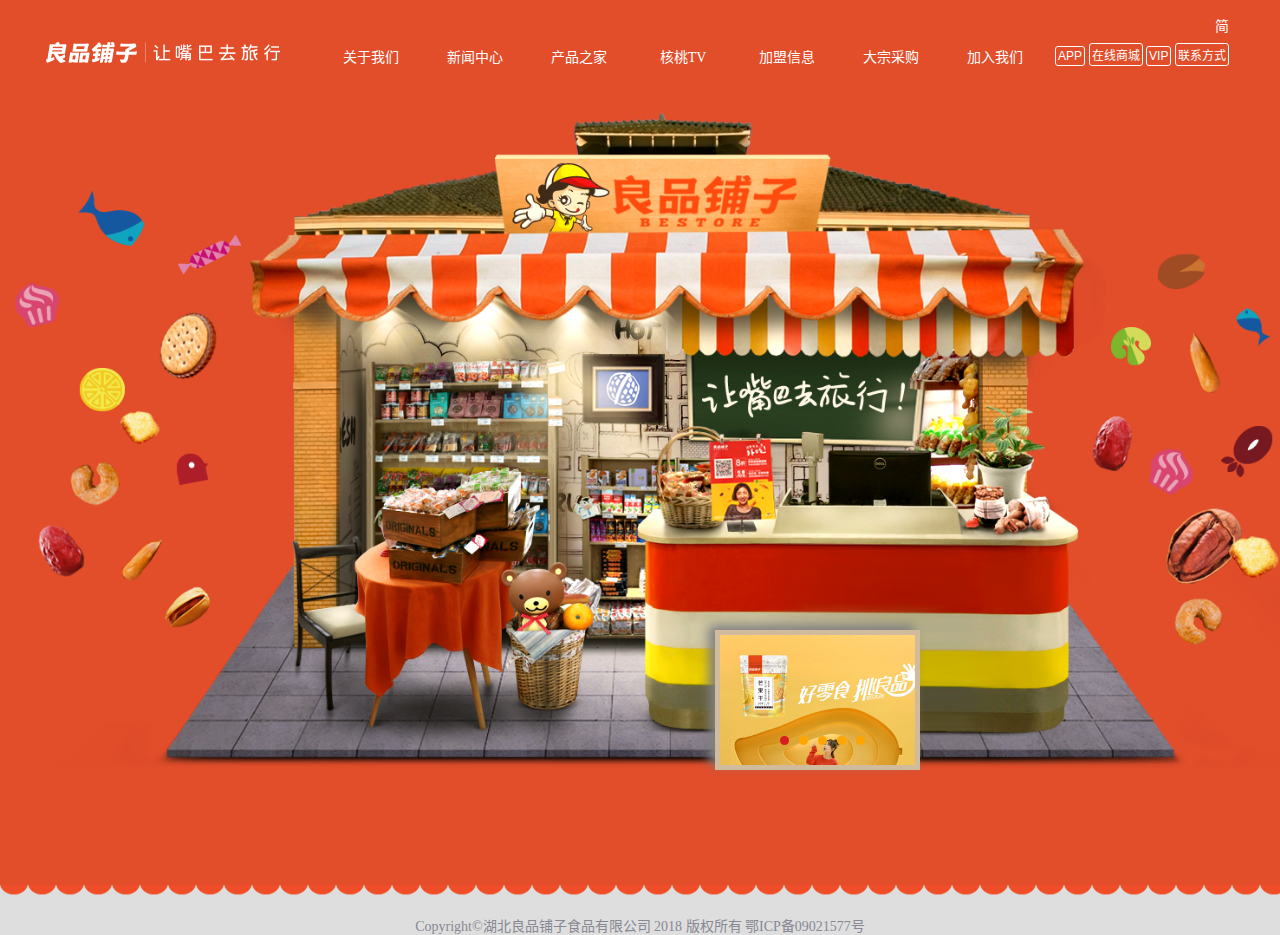
<file: index.html>
<!DOCTYPE html>
<html lang="zh-cn">
<head>
    <meta charset="UTF-8">
    <!--百度小蜘蛛-->
    <meta name="applicable-device" content="pc,mobile">
    <!--SEO-->
    <meta name="keywords" content="良品铺子，休闲零食第一品牌">
    <meta name="description" content="休闲零食第一品牌，休闲零食零售批发，可加盟。">
    <!--响应式，PC移动端都需添加，防止百度转码后想网页中添加额外广告-->
    <meta name="viewport"
          content="width=device-width, user-scalable=no, initial-scale=1.0, maximum-scale=1.0, minimum-scale=1.0">
    <!--[if lt IE9]>
    <script src="http://cdn.bootcss.com/livingston-css3-mediaqueries-js/1.0.0/css3-mediaqueries.min.js"></script>
    <![endif]-->
    <title>良品铺子——让嘴巴去旅行</title>
    <link rel="stylesheet" href="css/index.css">
    <link rel="stylesheet" href="css/common.css">
</head>
<body>
<header>
    <div class="container">
        <a href="index.html">
            <div id="logoWrap">
                <img src="images/logo.png" alt="">
            </div>
        </a>
        <div>
            <nav id="mainNav">
                <a href="#">关于我们<div class="subNav"><ul></ul></div> </a>
                <a href="#">新闻中心<div class="subNav"><ul></ul></div> </a>
                <a href="pages/products.html">产品之家<div class="subNav"><ul></ul></div> </a>
                <a href="pages/TV.html">核桃TV<div class="subNav"><ul></ul></div> </a>
                <a href="#">加盟信息<div class="subNav"><ul></ul></div> </a>
                <a href="#">大宗采购<div class="subNav"><ul></ul></div> </a>
                <a href="pages/joinUS.html" target="_blank">加入我们<div class="subNav"><ul></ul></div> </a>
            </nav>
        </div>
        <div id="otherBtnWrap">
            <div class="lang"><span>简</span></div>
            <div class="other">
                <input type="button" value="APP">
                <input type="button" value="在线商城">
                <input type="button" value="VIP">
                <input type="button" value="联系方式">
            </div>
        </div>
        <div class="header-border"></div>
    </div>
</header>
<main>
    <div id="shopImg">
        <img src="images/bg-home-bd.png" alt="">
        <div id="carousel">
            <ul id="imgBox">
                <li><img src="images/banner5.jpg" alt=""></li>
                <li><img src="images/banner1.jpg" alt=""></li>
                <li><img src="images/banner2.jpg" alt=""></li>
                <li><img src="images/banner3.jpg" alt=""></li>
                <li><img src="images/banner4.jpg" alt=""></li>
                <li><img src="images/banner5.jpg" alt=""></li>
                <li><img src="images/banner1.jpg" alt=""></li>

            </ul>
            <ul id="dots" class="clearFix">
                <li class="dotItem active"></li>
                <li class="dotItem"></li>
                <li class="dotItem"></li>
                <li class="dotItem"></li>
                <li class="dotItem"></li>
            </ul>
        </div>
    </div>
</main>
<div id="main_footer"></div>
<footer>
    <p>Copyright&copy;湖北良品铺子食品有限公司 2018 版权所有 <span>鄂ICP备09021577号</span></p>
</footer>
</body>
<script type="text/javascript" src="js/common.js"></script>
<script type="text/javascript" src="js/index.js"></script>
</html>
</file>
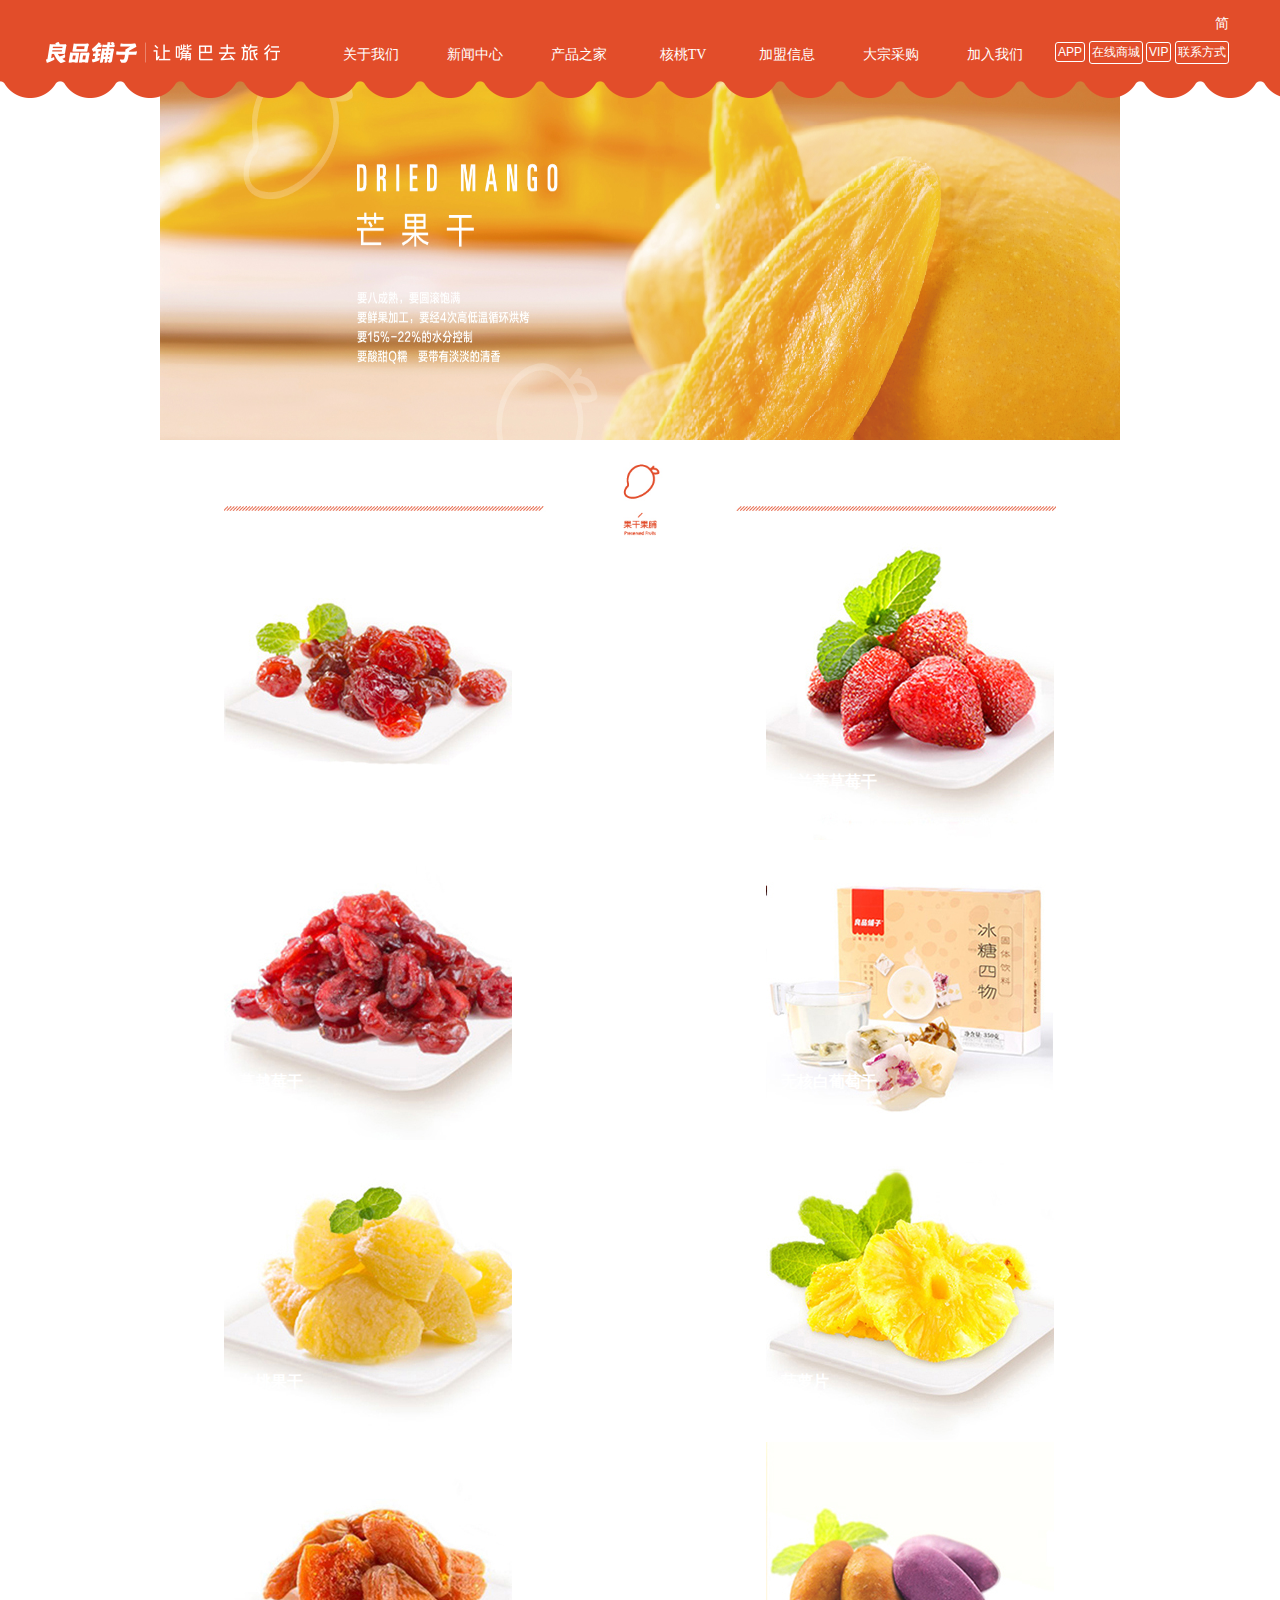
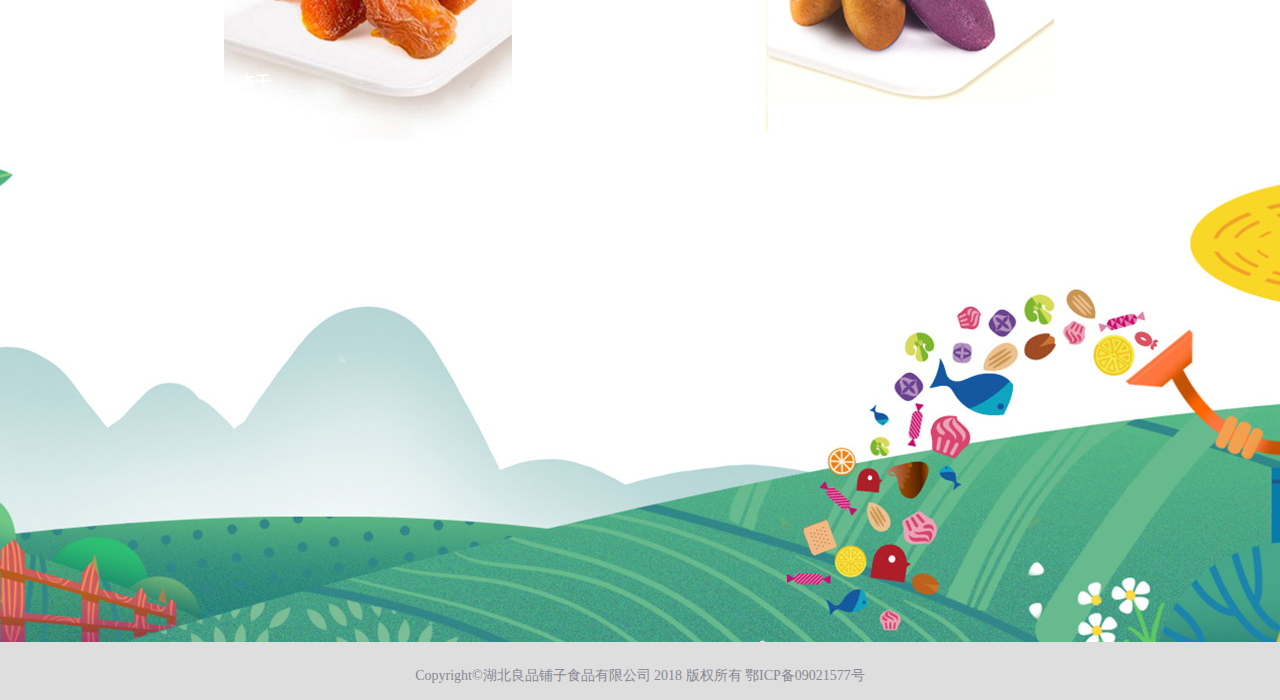
<file: pages/fruit.html>
<!DOCTYPE html>
<html lang="en">
<head>
    <meta charset="UTF-8">
    <!--百度小蜘蛛-->
    <meta name="applicable-device" content="pc,mobile">
    <!--SEO-->
    <meta name="keywords" content="良品铺子，休闲零食第一品牌">
    <meta name="description" content="休闲零食第一品牌，休闲零食零售批发，可加盟。">
    <!--响应式，PC移动端都需添加，防止百度转码后想网页中添加额外广告-->
    <meta name="viewport"
          content="width=device-width, user-scalable=no, initial-scale=1.0, maximum-scale=1.0, minimum-scale=1.0">
    <!--[if lt IE9]>
    <script
            src="http://cdn.bootcss.com/livingston-css3-mediaqueries-js/1.0.0/css3-mediaqueries.min.js"></script>
    <![endif]-->
    <title>果干果脯-产品之家-良品铺子-让嘴巴去旅行</title>
    <link rel="stylesheet" href="../css/common.css">
    <link rel="stylesheet" href="../css/products.css">
</head>
<body>
<header>
    <div class="container">
        <a href="../index.html">
            <div id="logoWrap">
                <img src="../images/logo.png" alt="">
            </div>
        </a>
        <div>
            <nav id="mainNav">
                <a href="#">关于我们<div class="subNav"><ul></ul></div> </a>
                <a href="#">新闻中心<div class="subNav"><ul></ul></div> </a>
                <a href="products.html">产品之家<div class="subNav"><ul></ul></div> </a>
                <a href="TV.html">核桃TV<div class="subNav"><ul></ul></div> </a>
                <a href="#">加盟信息<div class="subNav"><ul></ul></div> </a>
                <a href="#">大宗采购<div class="subNav"><ul></ul></div> </a>
                <a href="joinUS.html" target="_blank">加入我们<div class="subNav"><ul></ul></div> </a>
            </nav>
        </div>
        <div id="otherBtnWrap">
            <div class="lang"><span>简</span></div>
            <div class="other">
                <input type="button" value="APP">
                <input type="button" value="在线商城">
                <input type="button" value="VIP">
                <input type="button" value="联系方式">
            </div>
        </div>
    </div>
    <div class="header-border"></div>
</header>
<main>
    <div class="banner"></div>
    <div class="title">
        <img src="../images/bg-prod-tit5.jpg" alt="">
    </div>
    <div id="productsList">
        <ul></ul>
    </div>
    <div id="toTop">
        <img src="../images/bg-gotop.png" alt="">
    </div>
</main>
<footer>
    <p>Copyright&copy;湖北良品铺子食品有限公司 2018 版权所有 <span>鄂ICP备09021577号</span></p>
</footer>
</body>
<script type="text/javascript" src="../js/common.js"></script>
<script type="text/javascript" src="../js/products-fruit.js"></script>
</html>
</file>
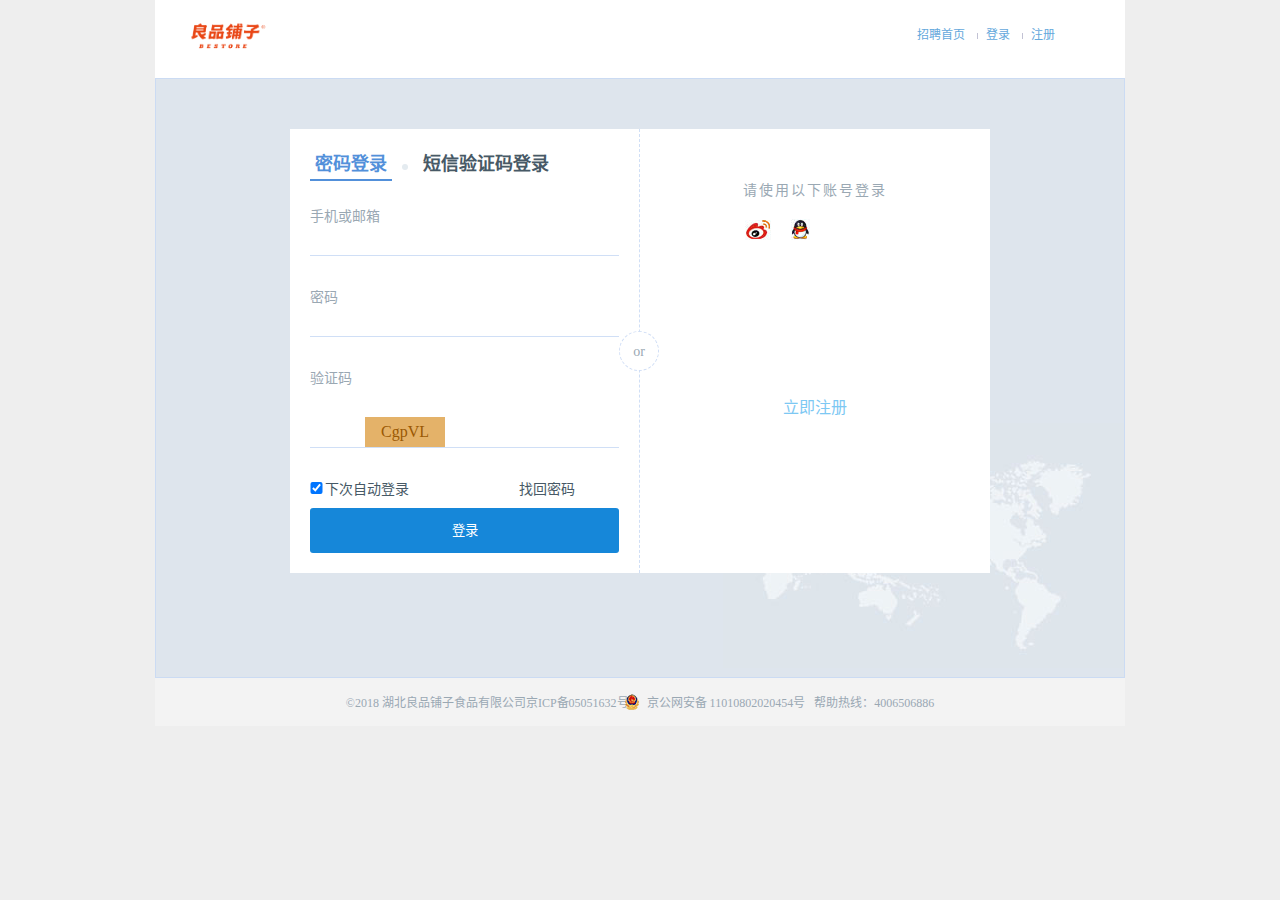
<file: pages/joinUS-login.html>
<!DOCTYPE html>
<html lang="zh-cn">
<head>
    <meta charset="UTF-8">
    <meta charset="UTF-8">
    <!--百度小蜘蛛-->
    <meta name="applicable-device" content="pc,mobile">
    <!--SEO-->
    <meta name="keywords" content="良品铺子，良品招聘">
    <meta name="description" content="招纳贤士，可在线申请职位，欢迎加入。">
    <!--响应式，PC移动端都需添加，防止百度转码后想网页中添加额外广告-->
    <meta name="viewport"
          content="width=device-width, user-scalable=no, initial-scale=1.0, maximum-scale=1.0, minimum-scale=1.0">
    <!--[if lt IE9]>
    <script
            src="http://cdn.bootcss.com/livingston-css3-mediaqueries-js/1.0.0/css3-mediaqueries.min.js"></script>
    <![endif]-->
    <meta name="viewport"
          content="width=device-width, user-scalable=no, initial-scale=1.0, maximum-scale=1.0, minimum-scale=1.0">
    <title>登录</title>
    <link rel="stylesheet" href="../css/joinUS-login.css">
</head>
<body>
<div class="wrap">
    <header>
        <img src="../images/loginlogo.png" alt="">
        <div class="link">
            <a href="joinUS.html">招聘首页</a>
            <i></i><a href="joinUS-login.html">登录</a>
            <i></i><a href="joinUS-register.html">注册</a>
        </div>
    </header>
    <main>
        <div class="mainInfo clearFix">
            <div class="regularMethod">
                <p>
                    <span class="checked" id="pwdLogin">密码登录</span><i class="dot"></i><span id="msgLogin">短信验证码登录</span>
                </p>
                <div class="login-area visible">
                        <p><label for="">手机或邮箱</label></p>
                        <p><input type="text"><i></i></p>
                        <p><label for="">密码</label></p>
                        <p><input type="password"><i></i></p>
                        <p><label for="">验证码</label></p>
                    <p><input type="text"><i></i><span class="verif-code"></span></p>
                        <p><input type="checkbox" checked><label for="">下次自动登录</label><label for="">找回密码</label></p>
                        <p><button type="button" id="login">登录</button></p>
                </div>
                <div class="msgLogin-area">
                    <p><label for="">手机号</label></p>
                    <p><input type="text"><i></i></p>
                    <p><label for="">短信验证码</label></p>
                    <p><input type="text" id="writeCode"><i></i><span id="sendCode">发送验证码</span></p>
                    <p id='auto-back'><input type="checkbox" checked><label for="">下次自动登录</label><label for="">找回密码</label></p>
                    <p><button type="button">登录</button></p>
                </div>
                <div class="dot-division">or</div>
            </div>

            <div class="otherMethod">
                <p>请使用以下账号登录</p>
                <p><img src="../images/sinalogo.jpg" alt=""><img src="../images/qqlogo.jpg" alt=""></p>
                <p><a href="">立即注册</a></p>
            </div>
        </div>
    </main>
    <footer>
        <p>&copy;2018&nbsp;湖北良品铺子食品有限公司京ICP备05051632号&nbsp;&nbsp;&nbsp;&nbsp;&nbsp;&nbsp;<img src="../images/beian.png" alt=""><span>京公网安备&nbsp;11010802020454号</span>&nbsp;&nbsp;&nbsp;帮助热线：4006506886</p>
    </footer>
</div>
</body>
<script type="text/javascript" src="../js/joinUS-common.js"></script>
<script type="text/javascript" src="../js/joinUS-login.js"></script>
</html>
</file>
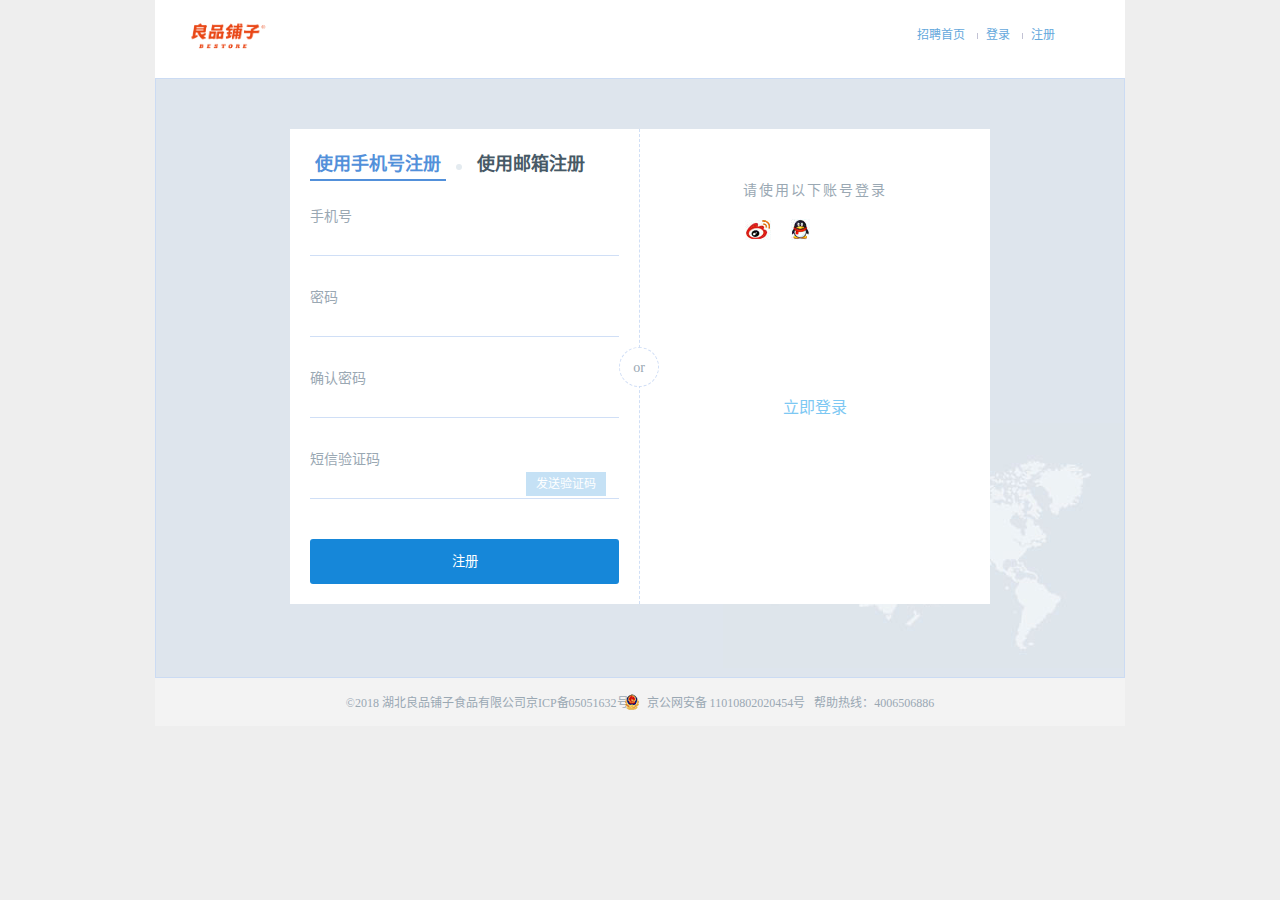
<file: pages/joinUS-register.html>
<!DOCTYPE html>
<html lang="zh-cn">
<head>
    <meta charset="UTF-8">
    <meta charset="UTF-8">
    <!--百度小蜘蛛-->
    <meta name="applicable-device" content="pc,mobile">
    <!--SEO-->
    <meta name="keywords" content="良品铺子，良品招聘">
    <meta name="description" content="招纳贤士，可在线申请职位，欢迎加入。">
    <!--响应式，PC移动端都需添加，防止百度转码后想网页中添加额外广告-->
    <meta name="viewport"
          content="width=device-width, user-scalable=no, initial-scale=1.0, maximum-scale=1.0, minimum-scale=1.0">
    <!--[if lt IE9]>
    <script
            src="http://cdn.bootcss.com/livingston-css3-mediaqueries-js/1.0.0/css3-mediaqueries.min.js"></script>
    <![endif]-->
    <meta name="viewport"
          content="width=device-width, user-scalable=no, initial-scale=1.0, maximum-scale=1.0, minimum-scale=1.0">
    <title>注册</title>
    <link rel="stylesheet" href="../css/joinUS-register.css">
</head>
<body>
<div class="wrap">
    <header>
        <img src="../images/loginlogo.png" alt="">
        <div class="link">
            <a href="joinUS.html">招聘首页</a>
            <i></i><a href="joinUS-login.html">登录</a>
            <i></i><a href="joinUS-register.html">注册</a>
        </div>
    </header>
    <main>
        <div class="mainInfo clearFix">
            <div class="regularMethod">
                <p>
                    <span class="checked" id="telRegister">使用手机号注册</span><i class="dot"></i><span id="mailRegister">使用邮箱注册</span>
                </p>
                <div class="telRegis-area visible">
                        <p><label for="">手机号</label></p>
                        <p><input type="text"><i></i></p>
                        <p><label for="">密码</label></p>
                        <p><input type="password"><i></i></p>
                        <p><label for="">确认密码</label></p>
                        <p><input type="password"><i></i></p>
                        <p><label for="">短信验证码</label></p>
                    <p><input type="text" id="writeCode"><i></i><span id="sendCode">发送验证码</span></p>
                        <p><button type="button" id="regis1">注册</button></p>
                </div>
                <div class="mailRegis-area">
                    <p><label for="">邮箱</label></p>
                    <p><input type="mail"><i></i></p>
                    <p><label for="">密码</label></p>
                    <p><input type="password"><i></i></p>
                    <p><label for="">确认密码</label></p>
                    <p><input type="password"><i></i></p>
                    <p><label for="">验证码</label></p>
                    <p><input type="text"><i></i><span class="verif-code"></span></p>
                    <p><button type="button" id="regis2">注册</button></p>
                </div>
                <div class="dot-division">or</div>
            </div>

            <div class="otherMethod">
                <p>请使用以下账号登录</p>
                <p><img src="../images/sinalogo.jpg" alt=""><img src="../images/qqlogo.jpg" alt=""></p>
                <p><a href="">立即登录</a></p>
            </div>
        </div>
    </main>
    <footer>
        <p>&copy;2018&nbsp;湖北良品铺子食品有限公司京ICP备05051632号&nbsp;&nbsp;&nbsp;&nbsp;&nbsp;&nbsp;<img src="../images/beian.png" alt=""><span>京公网安备&nbsp;11010802020454号</span>&nbsp;&nbsp;&nbsp;帮助热线：4006506886</p>
    </footer>
</div>
</body>
<script type="text/javascript" src="../js/joinUS-common.js"></script>
<script type="text/javascript" src="../js/register.js"></script>
</html>
</file>
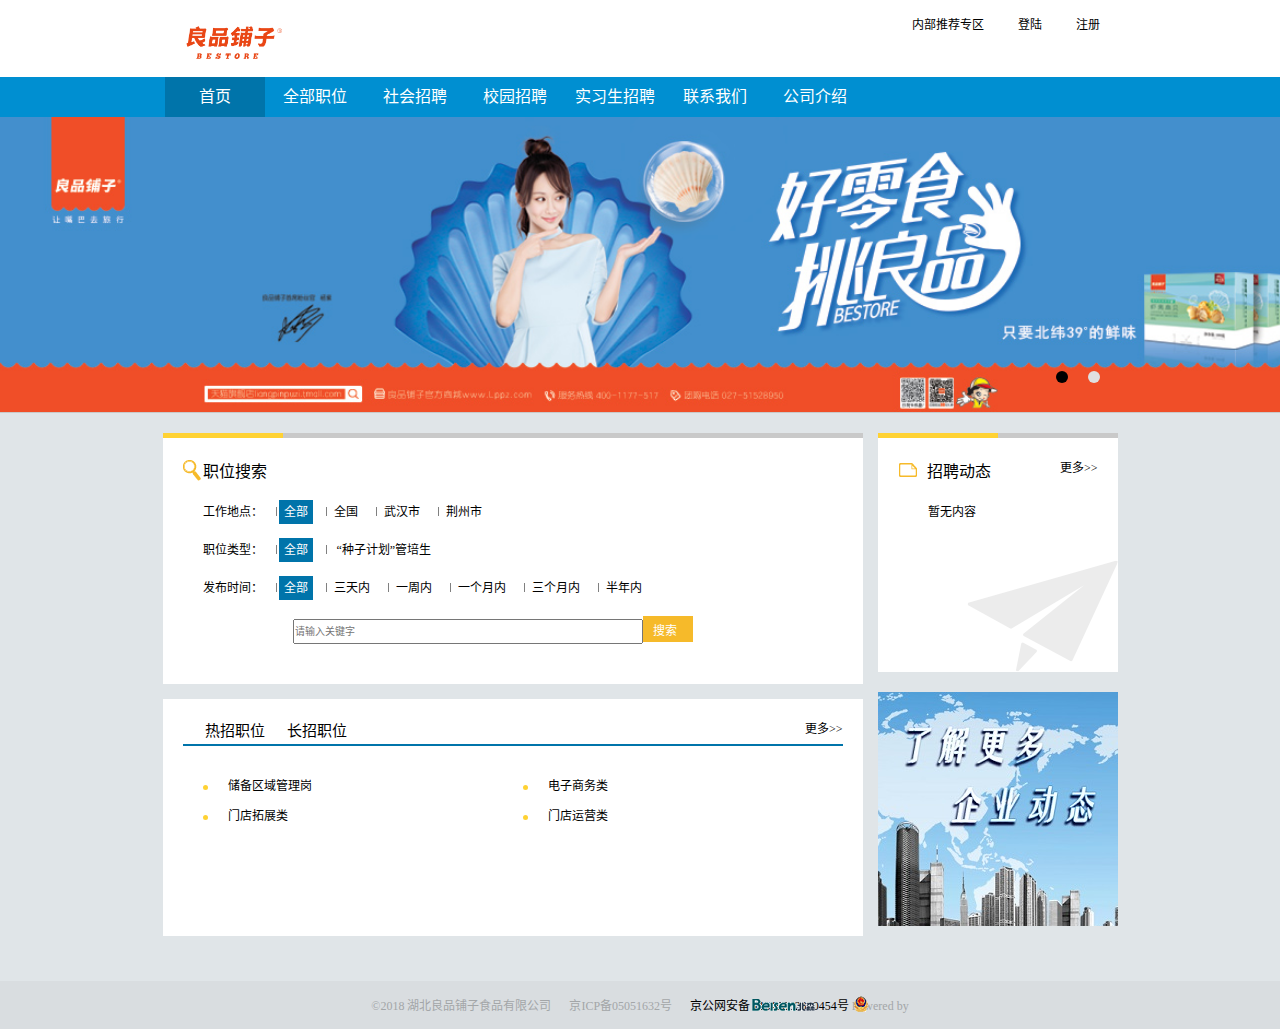
<file: pages/joinUS.html>
<!DOCTYPE html>
<html lang="zh-cn">
<head>
    <meta charset="UTF-8">
    <!--百度小蜘蛛-->
    <meta name="applicable-device" content="pc,mobile">
    <!--SEO-->
    <meta name="keywords" content="良品铺子，良品招聘">
    <meta name="description" content="招纳贤士，可在线申请职位，欢迎加入。">
    <!--响应式，PC移动端都需添加，防止百度转码后想网页中添加额外广告-->
    <meta name="viewport"
          content="width=device-width, user-scalable=no, initial-scale=1.0, maximum-scale=1.0, minimum-scale=1.0">
    <!--[if lt IE9]>
    <script
            src="http://cdn.bootcss.com/livingston-css3-mediaqueries-js/1.0.0/css3-mediaqueries.min.js"></script>
    <![endif]-->
    <meta name="viewport"
          content="width=device-width, user-scalable=no, initial-scale=1.0, maximum-scale=1.0, minimum-scale=1.0">
    <title>湖北良品铺子食品有限公司网申系统——首页</title>
    <link rel="stylesheet" href="../css/joinUS.css">
</head>
<body>
<header>
    <div id="headerWrap" class="clearFix">
        <div class="logo">
            <img src="../images/join-logo.png" alt="">
        </div>
        <div class="otherLink">
            <a href="#">内部推荐专区</a>
            <a href="joinUS-login.html">登陆</a>
            <a href="joinUS-register.html">注册</a>
        </div>
    </div>
    <nav>
        <ul class="navList clearFix">
            <li class="listItem"><a href="">首页</a></li>
            <li class="listItem"><a href="">全部职位</a></li>
            <li class="listItem"><a href="">社会招聘</a></li>
            <li class="listItem"><a href="">校园招聘</a></li>
            <li class="listItem"><a href="">实习生招聘</a></li>
            <li class="listItem"><a href="">联系我们</a></li>
            <li class="listItem"><a href="">公司介绍</a></li>
        </ul>
    </nav>
    <div class="crouselWrap">
        <div class="bannerWrap">
            <ul class="banners">
                <li class="show"><img src="../images/join-banner1.jpg" alt=""></li>
                <li><img src="../images/join-banner2.jpg" alt=""></li>
            </ul>
            <ul class="dots">
                <li class="dotItem active"></li>
                <li class="dotItem"></li>
            </ul>
        </div>
    </div>
</header>
<main>
    <div id="containner"  class="clearFix">
        <div id="job">
            <div class="slip">
                <div class="innerSlip"></div>
            </div>
            <div class="jobSearch">
                <p class="first"><img src="../images/serch.png" alt=""><span>职位搜索</span></p>
                <p>
                    <span class="firSpan">工作地点：</span>
                    <span></span><i>全部</i>
                    <span></span><i>全国</i>
                    <span></span><i>武汉市</i>
                    <span></span><i>荆州市</i>
                </p>
                <p>
                    <span class="firSpan">职位类型：</span>
                    <span></span><i>全部</i>
                    <span></span> <i>“种子计划”管培生</i>
                </p>
                <p>
                    <span class="firSpan">发布时间：</span>
                    <span></span><i>全部</i>
                    <span></span><i>三天内</i>
                    <span></span><i>一周内</i>
                    <span></span><i>一个月内</i>
                    <span></span><i>三个月内</i>
                    <span></span><i>半年内</i>
                </p>
                <p>
                    <input type="text" placeholder="请输入关键字"><span class="lastSpan">搜索</span>
                </p>
            </div>
            <div class="jobRecmd">
                <div class="theme clearFix">
                    <span>热招职位</span><span>长招职位</span>
                    <div class="more">
                        <a href="">更多>></a>
                    </div>
                </div>
                <ul class="classify clearFix">
                    <li><i></i>储备区域管理岗</li>
                    <li><i></i>电子商务类</li>
                    <li><i></i>门店拓展类</li>
                    <li><i></i>门店运营类</li>
                </ul>
            </div>
        </div>
        <aside>
            <div class="dynamic">
                <div class="slip">
                    <div class="innerSlip"></div>
                </div>
                <div class="hire-act clearFix">
                    <img src="../images/docment.png"><span>招聘动态</span>
                    <div class="more">
                        <a href="">更多>></a>
                    </div>
                    <div class="content">暂无内容</div>
                </div>
            </div>
            <div class="learnMore"></div>
        </aside>
    </div>
</main>
<footer>
    <p>&copy;2018&nbsp;湖北良品铺子食品有限公司&nbsp;&nbsp;&nbsp;&nbsp;&nbsp;&nbsp;京ICP备05051632号&nbsp;&nbsp;&nbsp;&nbsp;&nbsp;&nbsp;<img src="../images/beian.png" alt=""><span>京公网安备 11010802020454号</span>&nbsp;Powered by<img src="../images/footerlogo.gif" alt=""></p>
</footer>
</body>
<script type="text/javascript" src="../js/joinUS.js"></script>
</html>
</file>
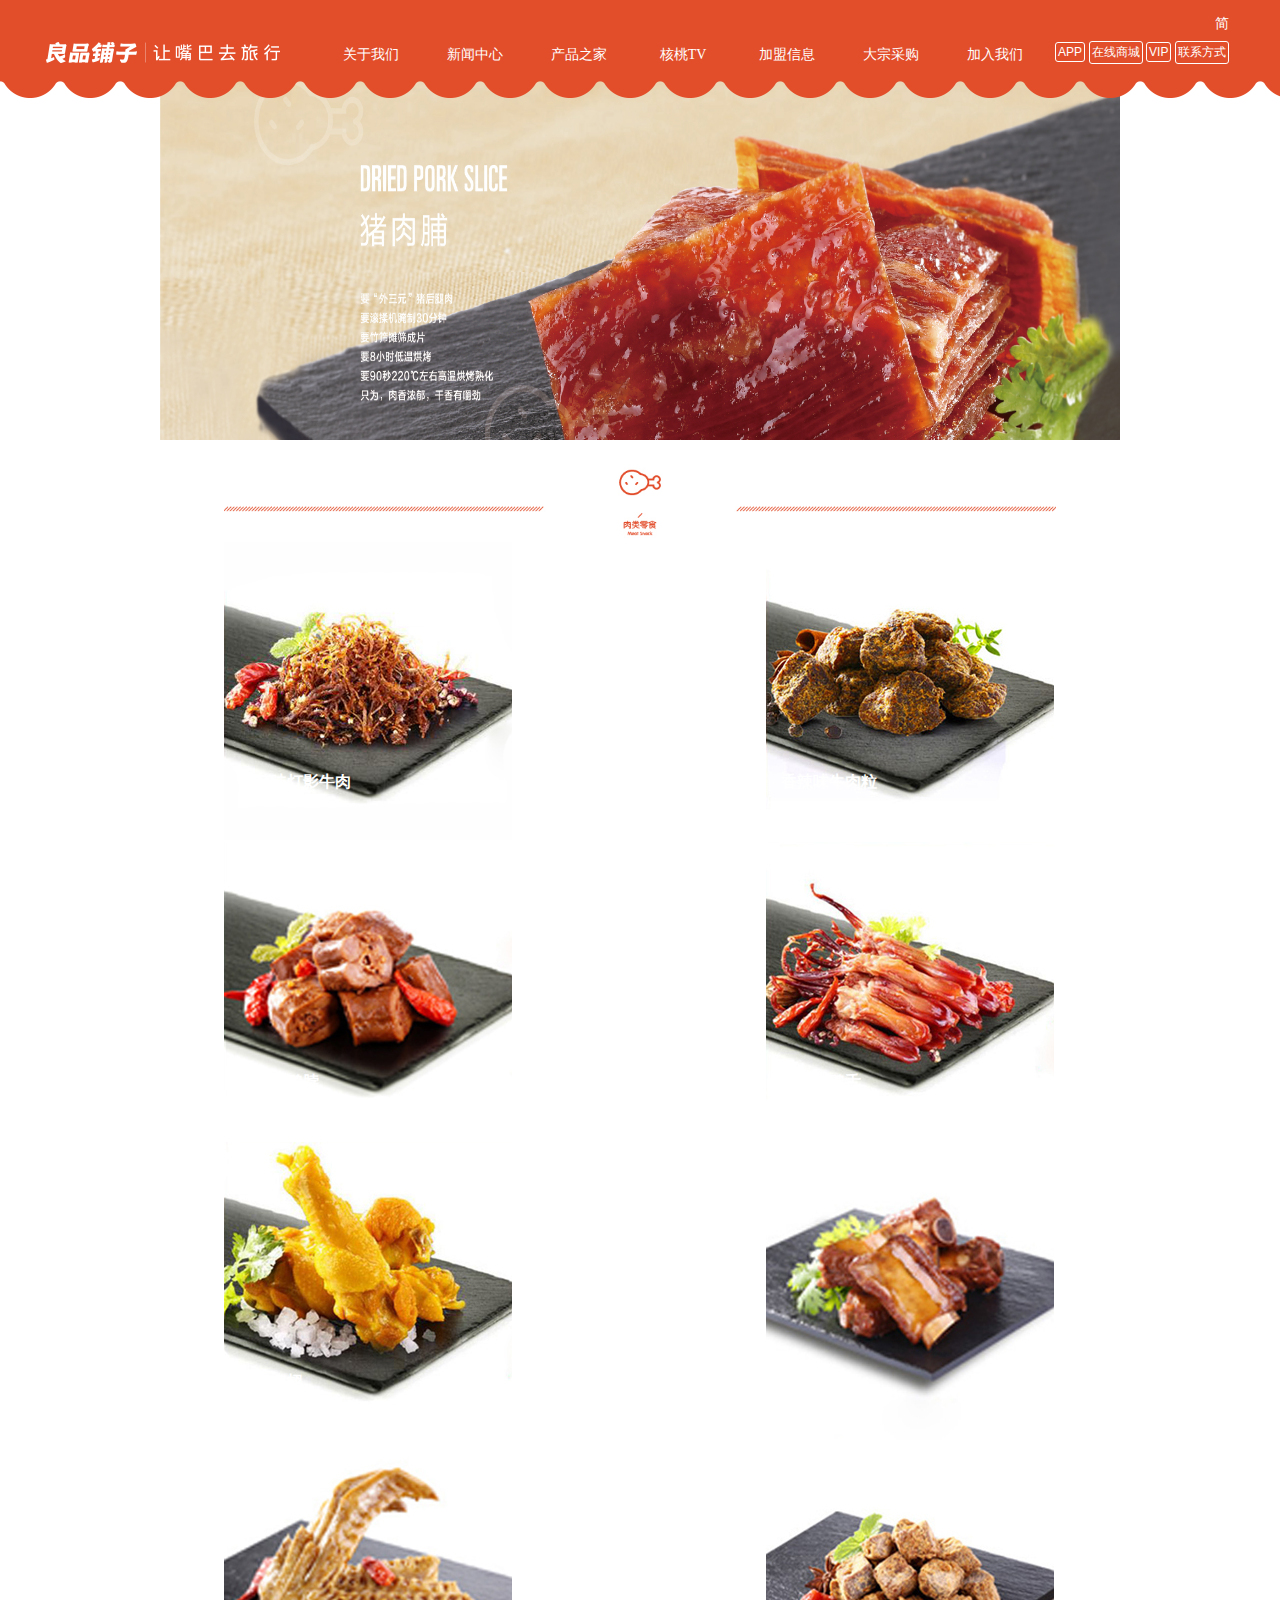
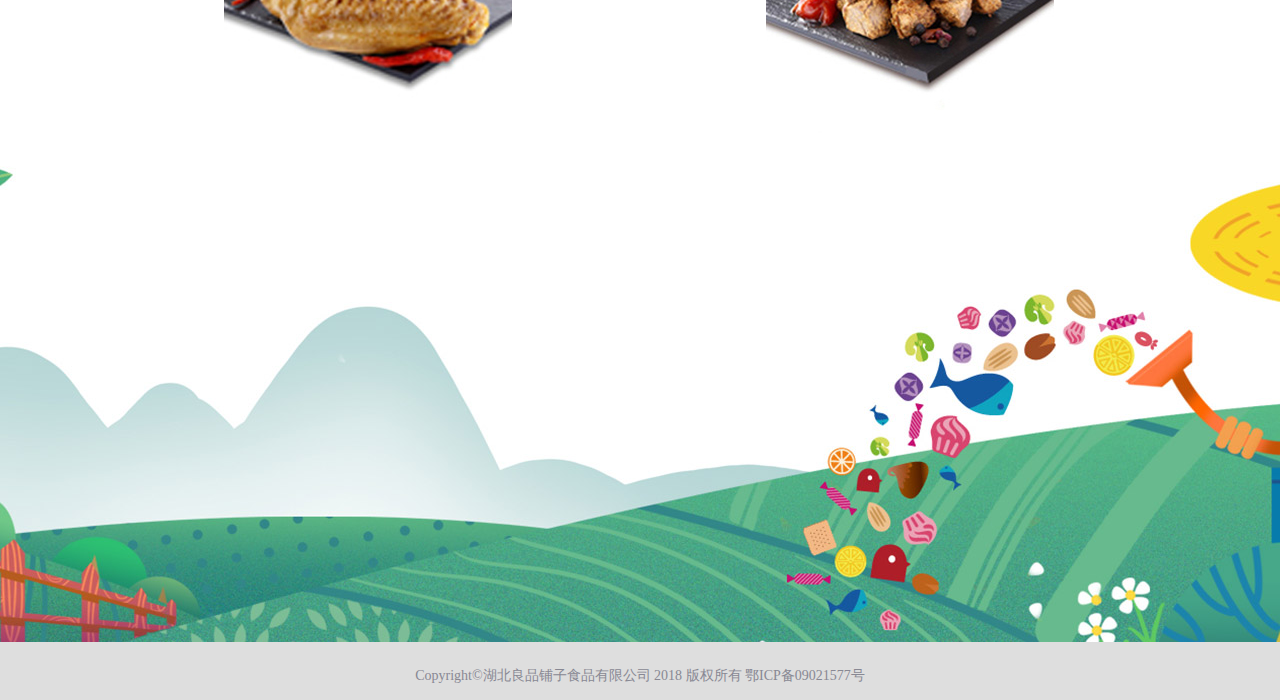
<file: pages/meat.html>
<!DOCTYPE html>
<html lang="en">
<head>
    <meta charset="UTF-8">
    <!--百度小蜘蛛-->
    <meta name="applicable-device" content="pc,mobile">
    <!--SEO-->
    <meta name="keywords" content="良品铺子，休闲零食第一品牌">
    <meta name="description" content="休闲零食第一品牌，休闲零食零售批发，可加盟。">
    <!--响应式，PC移动端都需添加，防止百度转码后想网页中添加额外广告-->
    <meta name="viewport"
          content="width=device-width, user-scalable=no, initial-scale=1.0, maximum-scale=1.0, minimum-scale=1.0">
    <!--[if lt IE9]>
    <script
            src="http://cdn.bootcss.com/livingston-css3-mediaqueries-js/1.0.0/css3-mediaqueries.min.js"></script>
    <![endif]-->
    <title>肉类零食-产品之家-良品铺子-让嘴巴去旅行</title>
    <link rel="stylesheet" href="../css/common.css">
    <link rel="stylesheet" href="../css/products.css">
</head>
<body>
<header>
    <div class="container">
        <a href="../index.html">
            <div id="logoWrap">
                <img src="../images/logo.png" alt="">
            </div>
        </a>
        <div>
            <nav id="mainNav">
                <a href="#">关于我们<div class="subNav"><ul></ul></div> </a>
                <a href="#">新闻中心<div class="subNav"><ul></ul></div> </a>
                <a href="products.html">产品之家<div class="subNav"><ul></ul></div> </a>
                <a href="TV.html">核桃TV<div class="subNav"><ul></ul></div> </a>
                <a href="#">加盟信息<div class="subNav"><ul></ul></div> </a>
                <a href="#">大宗采购<div class="subNav"><ul></ul></div> </a>
                <a href="joinUS.html" target="_blank">加入我们<div class="subNav"><ul></ul></div> </a>
            </nav>
        </div>
        <div id="otherBtnWrap">
            <div class="lang"><span>简</span></div>
            <div class="other">
                <input type="button" value="APP">
                <input type="button" value="在线商城">
                <input type="button" value="VIP">
                <input type="button" value="联系方式">
            </div>
        </div>
    </div>
    <div class="header-border"></div>
</header>
<main>
    <div class="banner"></div>
    <div class="title">
        <img src="../images/bg-prod-tit3.jpg" alt="">
    </div>
    <div id="productsList">
        <ul></ul>
    </div>
</main>
<div id="toTop">
    <img src="../images/bg-gotop.png" alt="">
</div>
<footer>
    <p>Copyright&copy;湖北良品铺子食品有限公司 2018 版权所有 <span>鄂ICP备09021577号</span></p>
</footer>
</body>
<script type="text/javascript" src="../js/common.js"></script>
<script type="text/javascript" src="../js/products-meat.js"></script>
</html>
</file>
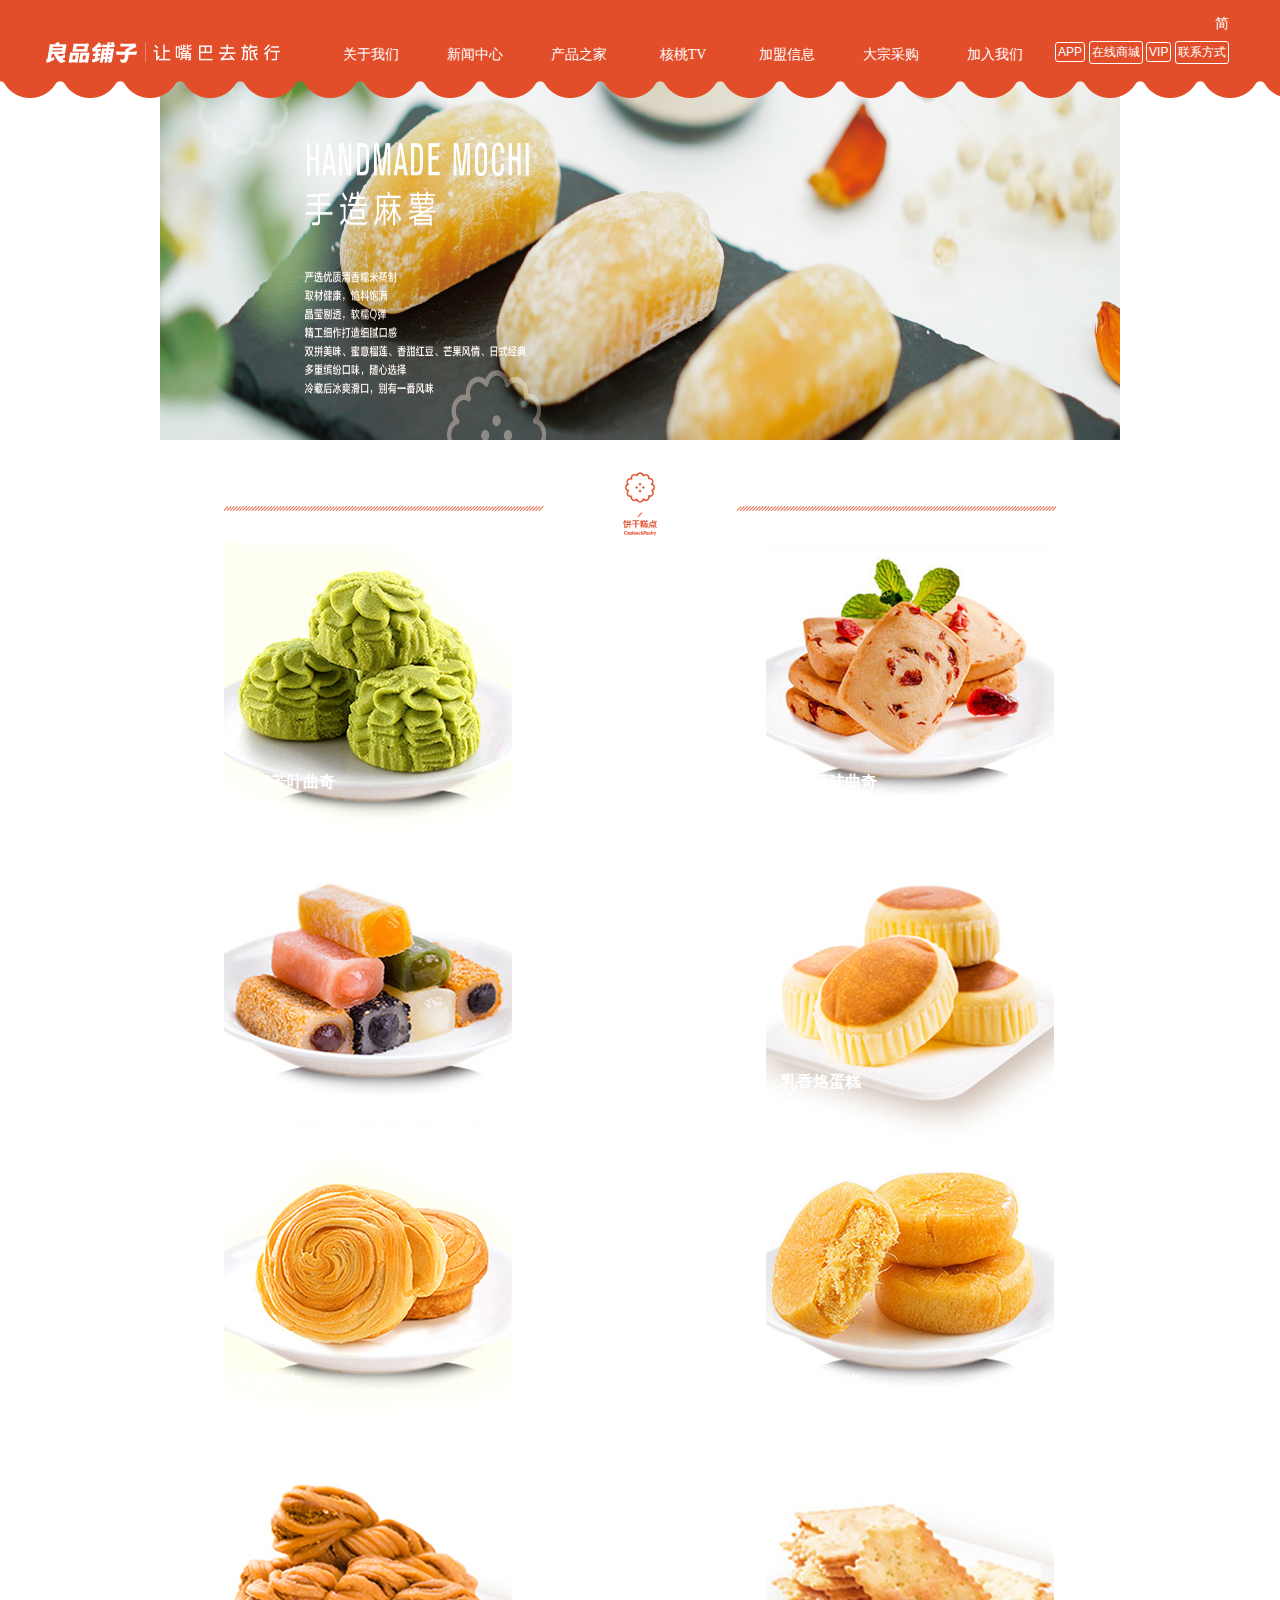
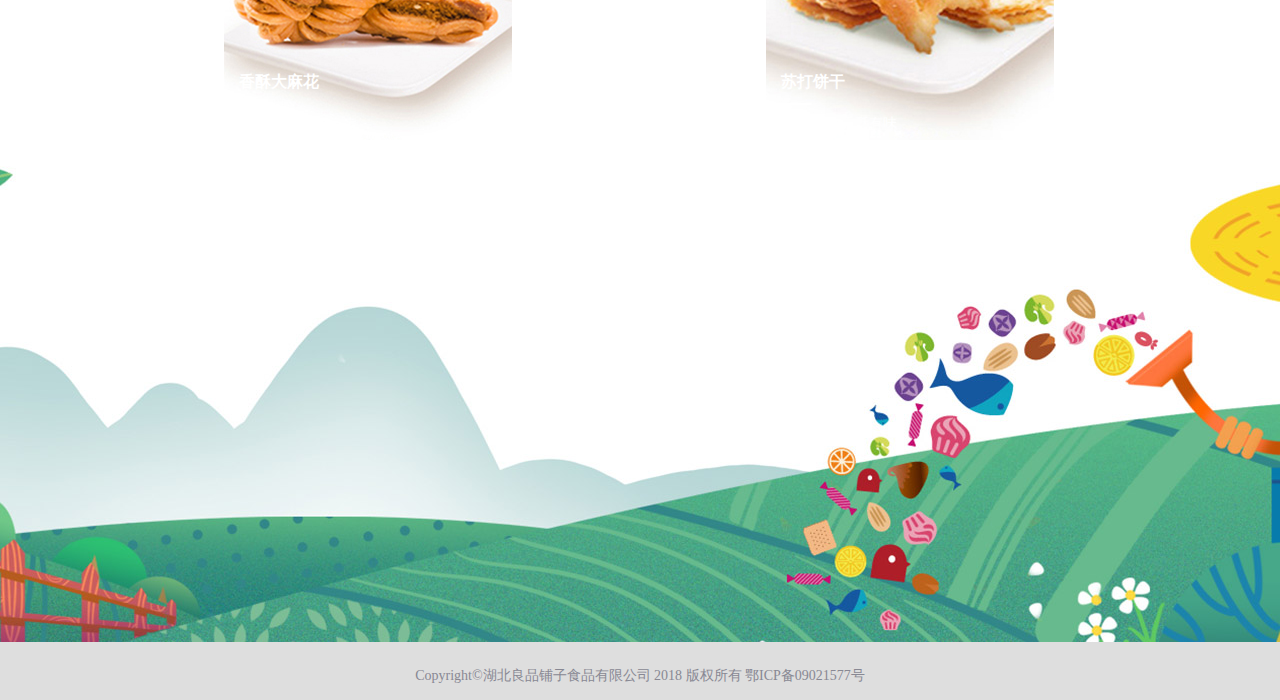
<file: pages/products.html>
<!DOCTYPE html>
<html lang="en">
<head>
    <meta charset="UTF-8">
    <!--百度小蜘蛛-->
    <meta name="applicable-device" content="pc,mobile">
    <!--SEO-->
    <meta name="keywords" content="良品铺子，休闲零食第一品牌">
    <meta name="description" content="休闲零食第一品牌，休闲零食零售批发，可加盟。">
    <!--响应式，PC移动端都需添加，防止百度转码后想网页中添加额外广告-->
    <meta name="viewport"
          content="width=device-width, user-scalable=no, initial-scale=1.0, maximum-scale=1.0, minimum-scale=1.0">
    <!--[if lt IE9]>
    <script
            src="http://cdn.bootcss.com/livingston-css3-mediaqueries-js/1.0.0/css3-mediaqueries.min.js"></script>
    <![endif]-->
    <title>饼干糕点-产品之家-良品铺子-让嘴巴去旅行</title>
    <link rel="stylesheet" href="../css/common.css">
    <link rel="stylesheet" href="../css/products.css">
</head>
<body>
<header>
    <div class="container">
        <a href="../index.html">
            <div id="logoWrap">
                <img src="../images/logo.png" alt="">
            </div>
        </a>
        <div>
            <nav id="mainNav">
                <a href="#">关于我们<div class="subNav"><ul></ul></div> </a>
                <a href="#">新闻中心<div class="subNav"><ul></ul></div> </a>
                <a href="#">产品之家<div class="subNav"><ul></ul></div> </a>
                <a href="TV.html">核桃TV<div class="subNav"><ul></ul></div> </a>
                <a href="#">加盟信息<div class="subNav"><ul></ul></div> </a>
                <a href="#">大宗采购<div class="subNav"><ul></ul></div> </a>
                <a href="joinUS.html" target="_blank">加入我们<div class="subNav"><ul></ul></div> </a>
            </nav>
        </div>
        <div id="otherBtnWrap">
            <div class="lang"><span>简</span></div>
            <div class="other">
                <input type="button" value="APP">
                <input type="button" value="在线商城">
                <input type="button" value="VIP">
                <input type="button" value="联系方式">
            </div>
        </div>
    </div>
    <div class="header-border"></div>
</header>
<main>
    <div class="banner"></div>
    <div class="title">
        <img src="../images/bg-prod-tit.jpg" alt="">
    </div>
    <div id="productsList">
        <ul></ul>
    </div>
    <div id="toTop">
        <img src="../images/bg-gotop.png" alt="">
    </div>
</main>
<div id="main_footer"></div>
<footer>
    <p>Copyright&copy;湖北良品铺子食品有限公司 2018 版权所有 <span>鄂ICP备09021577号</span></p>
</footer>
</body>
<script type="text/javascript" src="../js/common.js"></script>
<script type="text/javascript" src="../js/products-cake.js"></script>
</html>
</file>
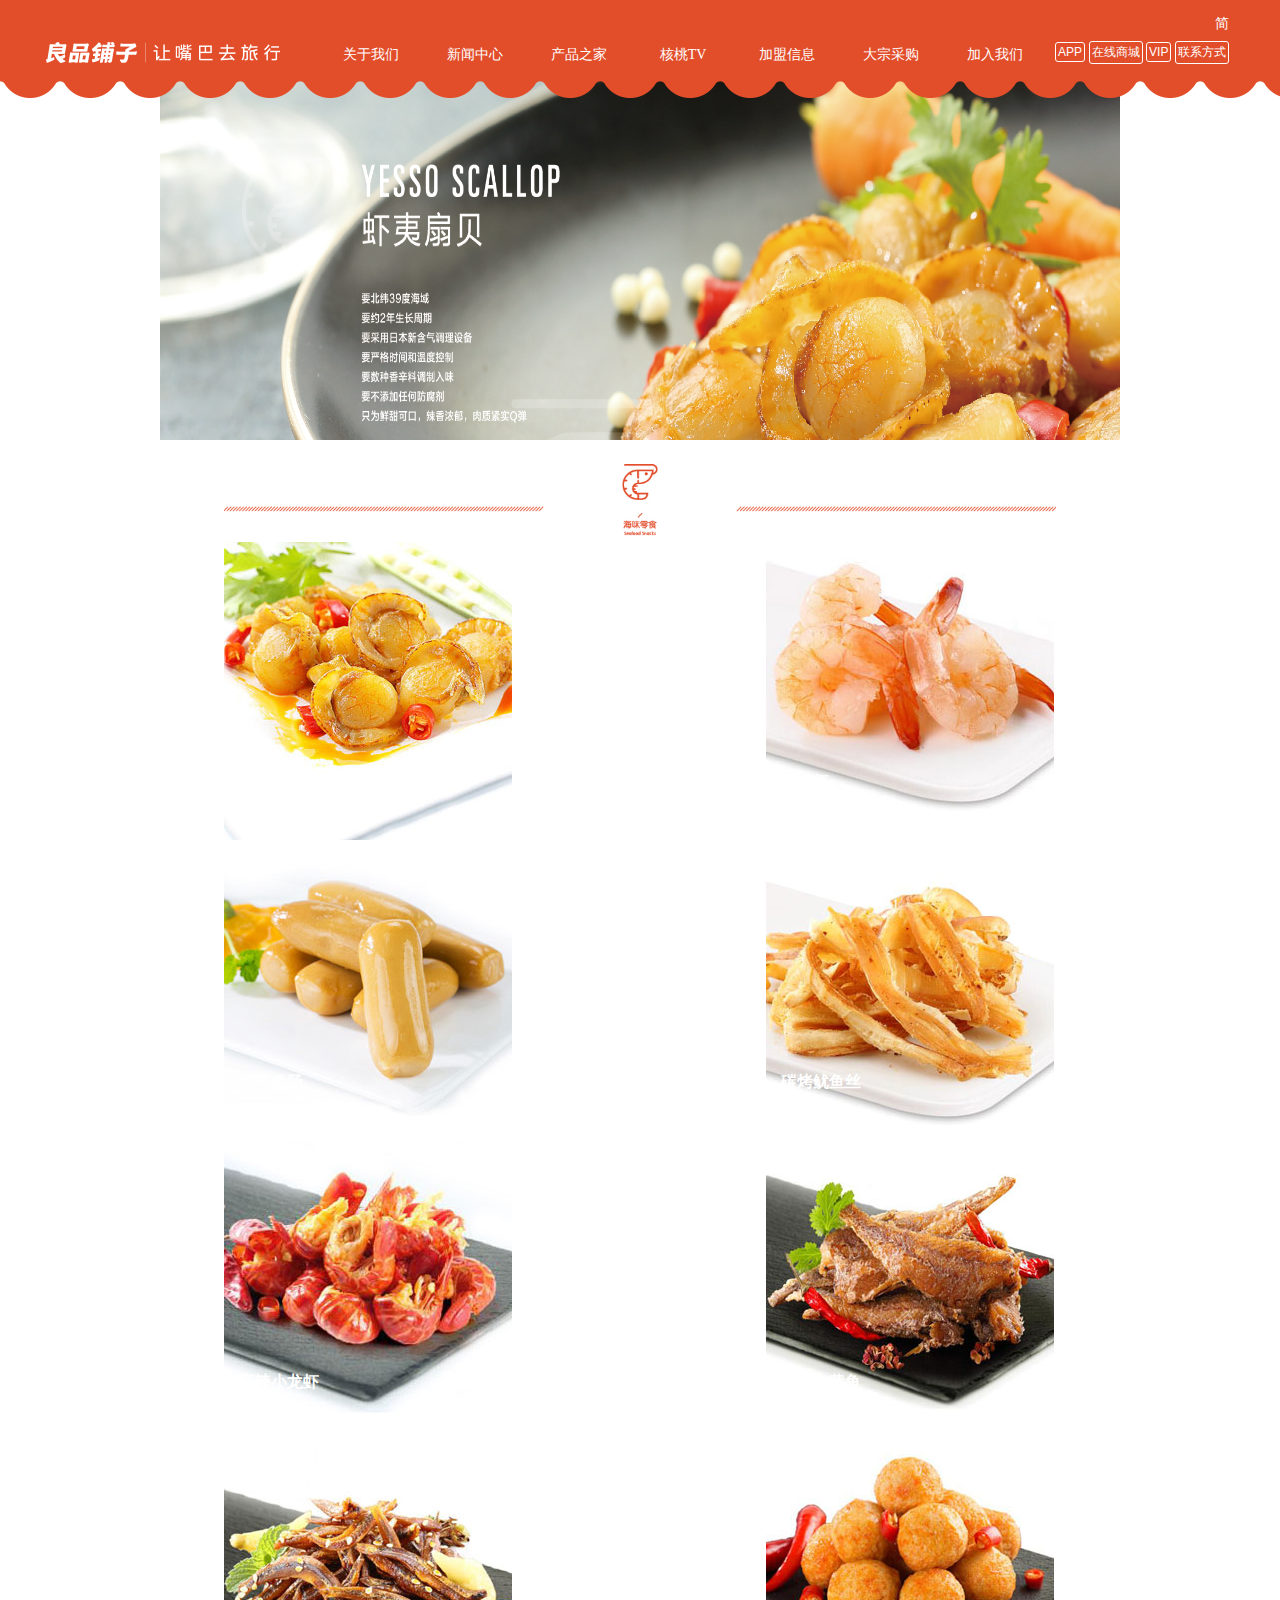
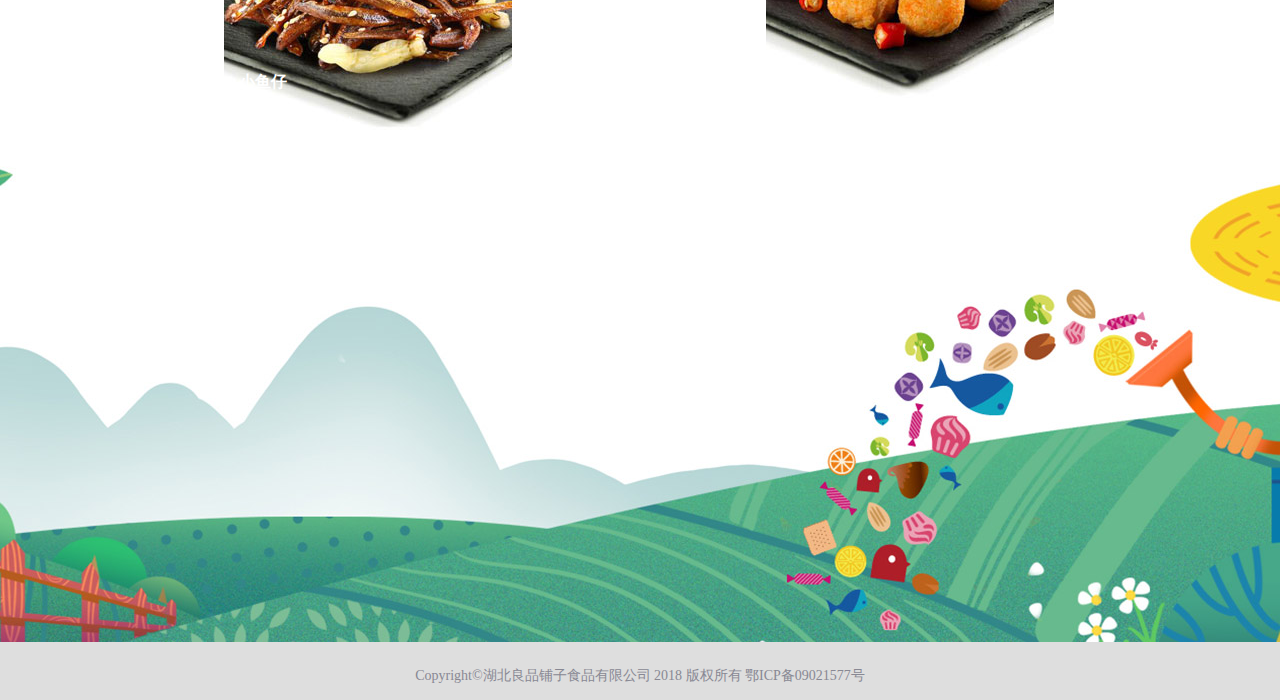
<file: pages/seafood.html>
<!DOCTYPE html>
<html lang="en">
<head>
    <meta charset="UTF-8">
    <!--百度小蜘蛛-->
    <meta name="applicable-device" content="pc,mobile">
    <!--SEO-->
    <meta name="keywords" content="良品铺子，休闲零食第一品牌">
    <meta name="description" content="休闲零食第一品牌，休闲零食零售批发，可加盟。">
    <!--响应式，PC移动端都需添加，防止百度转码后想网页中添加额外广告-->
    <meta name="viewport"
          content="width=device-width, user-scalable=no, initial-scale=1.0, maximum-scale=1.0, minimum-scale=1.0">
    <!--[if lt IE9]>
    <script
            src="http://cdn.bootcss.com/livingston-css3-mediaqueries-js/1.0.0/css3-mediaqueries.min.js"></script>
    <![endif]-->
    <title>海味零食-产品之家-良品铺子-让嘴巴去旅行</title>
    <link rel="stylesheet" href="../css/common.css">
    <link rel="stylesheet" href="../css/products.css">
</head>
<body>
<header>
    <div class="container">
        <a href="../index.html">
            <div id="logoWrap">
                <img src="../images/logo.png" alt="">
            </div>
        </a>
        <div>
            <nav id="mainNav">
                <a href="#">关于我们<div class="subNav"><ul></ul></div> </a>
                <a href="#">新闻中心<div class="subNav"><ul></ul></div> </a>
                <a href="products.html">产品之家<div class="subNav"><ul></ul></div> </a>
                <a href="TV.html">核桃TV<div class="subNav"><ul></ul></div> </a>
                <a href="#">加盟信息<div class="subNav"><ul></ul></div> </a>
                <a href="#">大宗采购<div class="subNav"><ul></ul></div> </a>
                <a href="joinUS.html" target="_blank">加入我们<div class="subNav"><ul></ul></div> </a>
            </nav>
        </div>
        <div id="otherBtnWrap">
            <div class="lang"><span>简</span></div>
            <div class="other">
                <input type="button" value="APP">
                <input type="button" value="在线商城">
                <input type="button" value="VIP">
                <input type="button" value="联系方式">
            </div>
        </div>
    </div>
    <div class="header-border"></div>
</header>
<main>
    <div class="banner"></div>
    <div class="title">
        <img src="../images/bg-prod-tit2.jpg" alt="">
    </div>
    <div id="productsList">
        <ul></ul>
    </div>
    <div id="toTop">
        <img src="../images/bg-gotop.png" alt="">
    </div>
</main>
<footer>
    <p>Copyright&copy;湖北良品铺子食品有限公司 2018 版权所有 <span>鄂ICP备09021577号</span></p>
</footer>
</body>
<script type="text/javascript" src="../js/common.js"></script>
<script type="text/javascript" src="../js/products-seafood.js"></script>
</html>
</file>
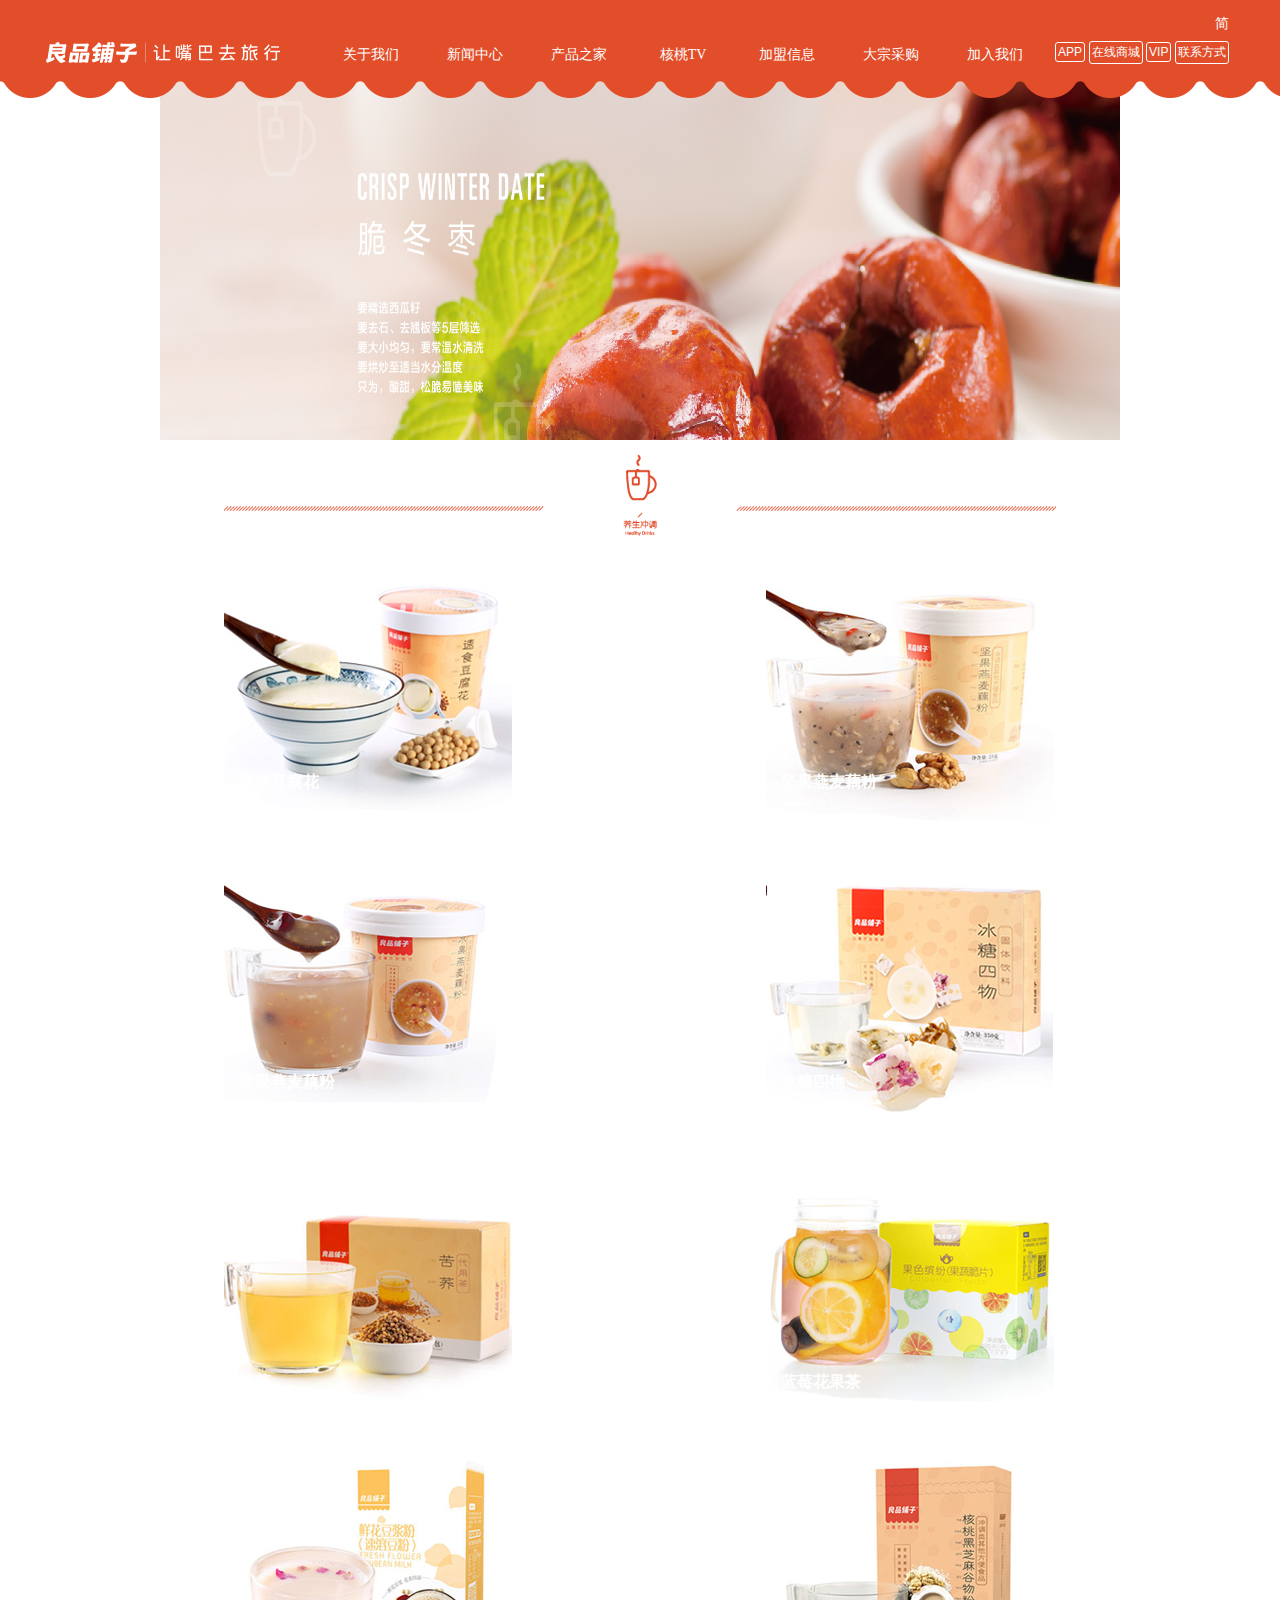
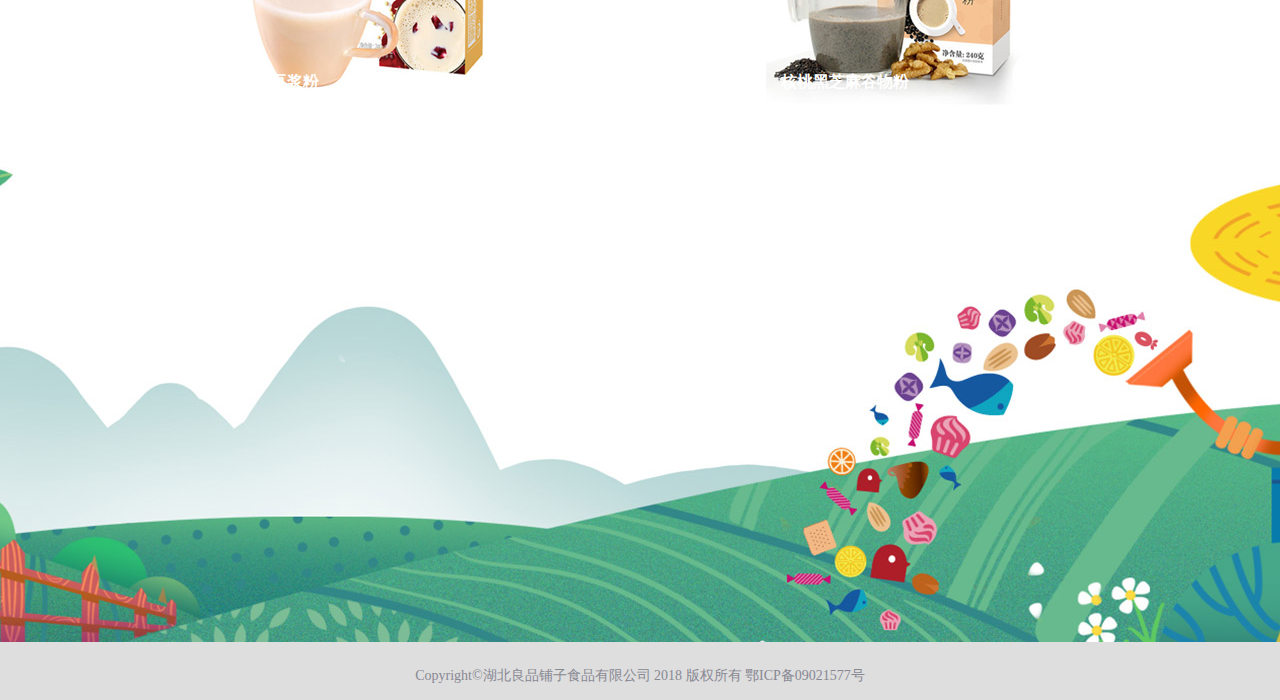
<file: pages/well-being.html>
<!DOCTYPE html>
<html lang="en">
<head>
    <meta charset="UTF-8">
    <!--百度小蜘蛛-->
    <meta name="applicable-device" content="pc,mobile">
    <!--SEO-->
    <meta name="keywords" content="良品铺子，休闲零食第一品牌">
    <meta name="description" content="休闲零食第一品牌，休闲零食零售批发，可加盟。">
    <!--响应式，PC移动端都需添加，防止百度转码后想网页中添加额外广告-->
    <meta name="viewport"
          content="width=device-width, user-scalable=no, initial-scale=1.0, maximum-scale=1.0, minimum-scale=1.0">
    <!--[if lt IE9]>
    <script
            src="http://cdn.bootcss.com/livingston-css3-mediaqueries-js/1.0.0/css3-mediaqueries.min.js"></script>
    <![endif]-->
    <title>养生冲调-产品之家-良品铺子-让嘴巴去旅行</title>
    <link rel="stylesheet" href="../css/common.css">
    <link rel="stylesheet" href="../css/products.css">
</head>
<body>
<header>
    <div class="container">
        <a href="../index.html">
            <div id="logoWrap">
                <img src="../images/logo.png" alt="">
            </div>
        </a>
        <div>
            <nav id="mainNav">
                <a href="#">关于我们<div class="subNav"><ul></ul></div> </a>
                <a href="#">新闻中心<div class="subNav"><ul></ul></div> </a>
                <a href="products.html">产品之家<div class="subNav"><ul></ul></div> </a>
                <a href="TV.html">核桃TV<div class="subNav"><ul></ul></div> </a>
                <a href="#">加盟信息<div class="subNav"><ul></ul></div> </a>
                <a href="#">大宗采购<div class="subNav"><ul></ul></div> </a>
                <a href="joinUS.html" target="_blank">加入我们<div class="subNav"><ul></ul></div> </a>
            </nav>
        </div>
        <div id="otherBtnWrap">
            <div class="lang"><span>简</span></div>
            <div class="other">
                <input type="button" value="APP">
                <input type="button" value="在线商城">
                <input type="button" value="VIP">
                <input type="button" value="联系方式">
            </div>
        </div>
    </div>
    <div class="header-border"></div>
</header>
<main>
    <div class="banner"></div>
    <div class="title">
        <img src="../images/bg-prod-tit4.jpg" alt="">
    </div>
    <div id="productsList">
        <ul></ul>
    </div>
    <div id="toTop">
        <img src="../images/bg-gotop.png" alt="">
    </div>
</main>
<footer>
    <p>Copyright&copy;湖北良品铺子食品有限公司 2018 版权所有 <span>鄂ICP备09021577号</span></p>
</footer>
</body>
<script type="text/javascript" src="../js/common.js"></script>
<script type="text/javascript" src="../js/products-wellBeing.js"></script>
</html>
</file>
<file: css/index.css>
@charset "UTF-8";
*{
    margin:0;
    padding:0;
    box-sizing: border-box;
}
body{
    background-color: #dedede;
}
main{
    background: #e24d2a;
    padding-bottom: 90px;
}
#shopImg{
    width:1300px;
    margin:0 auto;
    position: relative;
}
#shopImg > img{
    width:100%;
}
#main_footer{
    height:10px;
    background: url("../images/bg-footer-border.png");
}
#carousel{
    width:205px;
    height:140px;
    font-size: 0;
    border: 5px solid #d1bb9d;
    box-shadow: -6px -5px 10px grey;
    position:absolute;
    right:380px;
    bottom:25px;
    overflow: hidden;
}
#imgBox {
    width: calc(205px * 7);
    height: inherit;
    position: absolute;
    left: -205px;
}
#imgBox li {
    width: 205px;
    height: inherit;
    display: inline-block;
}
#imgBox li >img{
    width:205px;
    height: inherit;
}
/*小圆点*/
#dots {
    width: inherit;
    text-align: center;
    position: absolute;
    left: 0;
    bottom: 20px;
}
#dots .dotItem {
    width: 9px;
    height: 9px;
    border-radius: 50%;
    background: orange;
    display: inline-block;
    margin: 0 5px;
    cursor: pointer;
}
#dots li.active{
    background-color:#d71d22;
}
</file>
<file: css/common.css>
@charset "UTF-8";
*{
    margin:0;
    padding:0;
    box-sizing: border-box;
}
body{
    min-width: 1250px;
}
header{
    /*width:100%;*/
    background:#e24d2a;
    position: relative;
}
.clearFix:after{
    content: '';
    height:0;
    visibility: hidden;
    display: block;
    clear: both;
}
.container{
    /*width:100%;*/
    display: flex;
    display: -webkit-flex;
    display: -moz-flex;
    display: -ms-flex;
    flex-direction: row;
    flex-wrap: nowrap;
    justify-content: center;
}
.container > div{
    padding:0;
    height:80px;
}
.container a{
    padding-top:40px;
}
/*加载页面时logo的动画效果*/
.auto{
    animation:resizeWidth .8s;
}
@keyframes resizeWidth{
    0%{
        transform:scaleX(1);
    }
    50%{
        transform:scaleX(1.5);
    }
    100%{
        transform:scaleX(1);
    }
}
.container>div>img{
    margin-top:40px;
}
#mainNav a{
    display: inline-block;
    padding: 46px 10px 10px 10px;
    width:100px;
    height:80px;
    text-align: center;
    color:#fff;
    text-decoration: none;
    font-size: 14px;
}
.choose{
    background-color: #ec6d3d;
}
#otherBtnWrap{
    padding:15px 10px 10px 10px;
    font-size: 14px;
    color: #fff;
}
.lang{
    padding-bottom: 8px;
    color: #fff;
    text-align: right;
}
.other>input{
    font-size: 12px;
    color: #fff;
    border:1px solid #fff;
    border-radius: 3px;
    background-color: transparent;
    padding:2px;
}
/***********二级导航样式************/
/*容器样式*/
.subNav{
    width:100%;
    position: absolute;
    top:80px;
    left: 0;
    background-color: #ec6d3d;
    visibility: hidden;
    z-index: 999;
}
ul{
    list-style: none;
}
.subNavWrap{
    width: 1100px;
    margin:0 auto;
    padding:20px 0;
    text-align: center;
    display: flex;
    display: -webkit-flex;
    display: -moz-flex;
    display: -ms-flex;
    flex-direction: row;
    flex-wrap: wrap;
    justify-content: center;
}
.subNavWrap > li,
#subProducts >li{
    width:150px;
    height:100px;
    opacity: .6;
   background: url("../images/icons.png") no-repeat;
}
.subNavWrap > li:hover,
#subProducts > li:hover{
    opacity: 1;
}
/******************************"关于我们"的二级导航样式*******************************/
.subNavWrap .abtUS:first-child{
    background-position: -54px -45px;
}
.subNavWrap .abtUS:nth-child(2){
    background-position: -54px -191px;
}
.subNavWrap .abtUS:nth-child(3){
    background-position: -54px -332px;
}
.subNavWrap .abtUS:nth-child(4){
    background-position: -54px -473px;
}
.subNavWrap .abtUS:nth-child(5){
    background-position: -54px -609px;
}
.subNavWrap .abtUS:nth-child(6){
    background-position: -54px -751px;
}
.subNavWrap .abtUS:nth-child(7){
    background-position: -192px -45px;
}
/**********************************"新闻中心"的二级导航样式********************************/
.subNavWrap .news:first-child{
    background-position: -181px -192px;
}
.subNavWrap .news:nth-child(2){
    background-position: -181px -332px;
}
.subNavWrap .news:nth-child(3){
    background-position: -181px -473px;
}
/************************************加盟信息的二级导航样式**********************************/
.subNavWrap .joinInfo:first-child{
    background-position: -459px -612px;
}
.subNavWrap .joinInfo:nth-child(2){
    background-position: -459px -753px;
}
.subNavWrap .joinInfo:nth-child(3){
    background-position: -591px -45px;
}
.subNavWrap .joinInfo:nth-child(4){
    background-position: -591px -192px;
}
/************************************大宗采购的二级导航样式**********************************/
.subNavWrap .bulkBuying:first-child{
    background-position: -610px -333px;
}
.subNavWrap .bulkBuying:nth-child(2){
    background-position: -610px -474px;
}
.subNavWrap .bulkBuying:nth-child(3){
    background-position: -610px -609px;
}
.subNavWrap .bulkBuying:nth-child(4){
    background-position: -610px -750px;
}
/********************************"产品中心"的二级导航样式**********************************/
#subProducts{
    width: 950px;
    margin:0 auto;
    padding:20px 0;
    text-align: center;
    display: flex;
    display: -webkit-flex;
    display: -moz-flex;
    display: -ms-flex;
    flex-direction: row;
    flex-wrap: wrap;
    justify-content: center;
}
#subProducts .products:first-child{
    background-position: -181px -609px;
}
#subProducts .products:nth-child(2){
    background-position: -174px -751px;
}
#subProducts .products:nth-child(3){
    background-position: -324px -45px;
}
#subProducts .products:nth-child(4){
    background-position: -324px -191px;
}
#subProducts .products:nth-child(5){
    background-position: -324px -332px;
}
#subProducts .products:nth-child(6){
    background-position: -324px -473px;
}
#subProducts .products:nth-child(7){
    background-position: -324px -609px;
}
#subProducts .products:nth-child(8){
    background-position: -324px -750px;
}
#subProducts .products:nth-child(9){
    background-position: -463px -36px;
}
#subProducts .products:nth-child(10){
    background-position: -463px -189px;
}
#subProducts .products:nth-child(11){
    background-position: -463px -330px;
}
#subProducts .products:nth-child(12){
    background-position: -463px -470px;
}
.header-border{
    background: url('../images/bg-navs-border.png');
    width:100%;
    height:18px;
    position: absolute;
    top:80px;
    left: 0;
}
/*******************************底部样式**************************************/
footer{
    background-color: #dedede;
}
footer p{
    text-align: center;
    margin-top:20px;
    color:#888893;
    font-size:14px;
}
#toTop{
    display: none;
    position:fixed;
    bottom:65px;
    right:20px;
}
</file>
<file: css/products.css>
@charset "UTF-8";
.banner{
    width:75%;
    height:360px;
    margin:0 auto;
    background-position: -56px -21px;
}
main{
    overflow: hidden;
    padding-bottom: 500px;
    background:url("../images/bg-cols-b3.jpg") no-repeat scroll center bottom;
}
.title{
    width:65%;
    margin:0 auto;
}
#productsList{
    width:65%;
    margin:0 auto;
}
.title img{
    width:100%;
}
#productsList ul{
    display: flex;
    display: -webkit-flex;
    display: -moz-flex;
    display: -ms-flex;
    flex-direction: row;
    flex-wrap: wrap;
    justify-content: space-between;
}
#productsList ul li{
    width:290px;
    height:300px;
    position:relative;
}
#productsList ul li .info{
    width: 100%;
    position:absolute;
    top:215px;
    left:0;
    padding:15px;
    color:#fff;
}
#productsList ul li .bg{
    width: 100%;
    position:absolute;
    bottom: 0;
    left:0;
    background-color: #e24d2a;
    height:0;
    transition: all ease-out .2s;
}
#productsList ul li .info h4,p{
    margin:0 0 10px 0;
}
#productsList ul li .info p{
    margin-top:10px;
    font-size:14px;
}
.info hr{
    width:30px;
    border:none;
    border-top:2px solid #fff;
}
#productsList ul li:hover .bg {
    height:85px;
}

footer{
    padding:5px 0;
}
</file>
<file: css/joinUS-login.css>
@charset "UTF-8";
*{
    margin:0;
    padding:0;
    box-sizing: border-box;
}
.clearFix:after{
    content: '';
    height:0;
    visibility: hidden;
    display: block;
    clear: both;
}
body{
    background-color:#eeeeee;
}
.wrap{
    width:970px;
    margin:0 auto;
}
header{
    background-color:#ffffff;
    padding:15px 20px;
}
header img{
    width:100px;
}
.link{
    float:right;
    margin-top:10px;
    margin-right:50px;
}
.link a{
    text-decoration: none;
    color: #64a8dc;
    font-size: 12px;
}
.link a:hover{
    color:#07127a;
}
.link i{
    display: inline-block;
    width:0;
    height:6px;
    margin:0 8px;
    border-left: 1px solid #c2c2d4;
}
main{
    height:600px;
    background:#dee5ed url("../images/loginbg.jpg") no-repeat 567px 344px;
    overflow: hidden;
    border: 1px solid rgba(199,216,244,0.83);
}
.mainInfo{
    width:700px;
    margin:50px auto;
    background: #fff;
}
.mainInfo > div{
    width:350px;
    /*height:100%;*/
    float: left;
    padding:20px;
}
.regularMethod{
    position: relative;
    border-right: 1px dashed rgba(199,216,244,0.83);
}
.regularMethod .msgLogin-area #writeCode{
    width:70%;
}
.regularMethod .msgLogin-area #sendCode{
    width:30%;
    padding:5px 10px;
    background-color:rgba(185,219,243,0.83);
    color: #fff;
    font-size: 12px;
}
.regularMethod .msgLogin-area #sendCode:hover{
    cursor: pointer;
}
.regularMethod p:nth-child(1) span{
    margin:0 10px 0 0;
    padding:5px;
    font-size: 18px;
    font-weight: bold;
    color:#475966;
}
.regularMethod p:nth-child(1) span:hover{
    cursor: pointer;
}
.regularMethod p:nth-child(1) .dot{
    display: inline-block;
    width:6px;
    height:6px;
    margin:0 10px 0 0;
    padding:0;
    border-radius: 50%;
    background-color:#e4ebf0;
}
.regularMethod p:nth-child(1) .checked{
    color: #5290da;
    border-bottom: 2px solid #5290da;
}
.login-area{
    margin-top:30px;
    visibility: hidden;
}
.login-area p label{
    font-size: 14px;
    color: #9aa8b3;
}
.msgLogin-area p:nth-child(1) label,
.msgLogin-area p:nth-child(3) label{
    font-size: 14px;
    color: #9aa8b3;
}
.login-area p input,
.msgLogin-area p input{
    height:30px;
    border-color: transparent;
    outline: none;
}
.login-area > p:nth-child(2) input,
.login-area > p:nth-child(4) input,
.msgLogin-area > p:nth-child(2) input{
    width:100%;
}
.login-area > p:nth-child(1),
.login-area > p:nth-child(3),
.login-area > p:nth-child(5),
.login-area > p:nth-child(7),
.login-area > p:nth-child(8),
.msgLogin-area > p:nth-child(1),
.msgLogin-area > p:nth-child(3),
.msgLogin-area > p:nth-child(5),
.msgLogin-area > p:nth-child(6){
    margin-top:30px;
}
.login-area > p:nth-child(2),
.login-area > p:nth-child(4),
.login-area > p:nth-child(6),
.msgLogin-area > p:nth-child(2),
.msgLogin-area > p:nth-child(4){
    border-bottom: 1px solid rgba(199,216,244,0.83);
    position: relative;
}
.login-area > p:nth-child(2) > i,
.login-area > p:nth-child(4) > i,
.login-area > p:nth-child(6) > i,
.msgLogin-area > p:nth-child(2) > i,
.msgLogin-area > p:nth-child(4) > i{
    font-size: 12px;
    font-style: normal;
    color:#f00;
    position:absolute;
    top:35px;
    left:0;
}
.login-area > p:nth-child(6) .verif-code{
    display: inline-block;
    width: 80px;
    height:30px;
    background-color:rgba(222,162,74,0.83);
    color: #9b5903;
    margin-left:55px ;
    text-align: center;
    line-height: 30px;
}
.login-area > p:nth-child(6) .verif-code:hover{
    cursor:default;
}
.login-area > p:nth-child(7) input,#auto-back input{
    height:12px;
}
.login-area > p:nth-child(7) label,#auto-back label{
    color:#475966;
}
.login-area > p:nth-child(7) label:nth-child(2),#auto-back label:nth-child(2){
    margin:0 110px 0 2px;
}
.login-area > p:last-child{
    margin-top:10px;
}
.login-area > p:last-child button,
.msgLogin-area > p:last-child button{
    width: 100%;
    height:45px;
    text-align: center;
    line-height: 45px;
    border: none;
    border-radius: 3px;
    background-color: #1687d9;
    color: #fff;
}
.login-area > p:last-child button:hover{
    cursor: pointer;
}
.msgLogin-area{
    position:absolute;
    top:45px;
    left: 20px;
    visibility: hidden;
}
.regularMethod .dot-division{
    width:40px;
    height:40px;
    text-align: center;
    line-height: 40px;
    font-size: 14px;
    color:#9aa8b3;
    border-radius: 50%;
    border:1px dashed rgba(199,216,244,0.83);
    background-color: #fff;
    position: absolute;
    top:50%;
    margin-top:-20px;
    right:-20px;
}
.visible{
    visibility: visible;
}
.otherMethod p:nth-child(1){
    margin:30px 0 20px 0;
    letter-spacing: 2px;
    text-align: center;
    color:#9aa8b3 ;
    font-size: 14px;
}
.otherMethod p:nth-child(2){
    padding-left:85px;
    margin:0 0 150px 0;
}
.otherMethod p:nth-child(2) img{
    margin-right: 20px;
}
.otherMethod p:nth-child(3){
    text-align: center;
}
.otherMethod p:nth-child(3) a{
    text-decoration: none;
    color:#7dc8f3;
}
.otherMethod p:nth-child(3) a:hover{
    color:#07127a;
}
footer{
    background-color:rgba(244,244,244,0.83) ;
    text-align: center;
    padding:15px 0;
    font-size: 12px;
    color:#9aa8b3 ;
    position: relative;
}
footer span:hover{
    cursor: pointer;
}
footer img{
    position: absolute;
    top:14px;
    left:50%;
    margin-left:-17px;
}
</file>
<file: css/joinUS-register.css>
@charset "UTF-8";
*{
    margin:0;
    padding:0;
    box-sizing: border-box;
}
.clearFix:after{
    content: '';
    height:0;
    visibility: hidden;
    display: block;
    clear: both;
}
body{
    background-color:#eeeeee;
}
.wrap{
    width:970px;
    margin:0 auto;
}
header{
    background-color:#ffffff;
    padding:15px 20px;
}
header img{
    width:100px;
}
.link{
    float:right;
    margin-top:10px;
    margin-right:50px;
}
.link a{
    text-decoration: none;
    color: #64a8dc;
    font-size: 12px;
}
.link a:hover{
    color:#07127a;
}
.link i{
    display: inline-block;
    width:0;
    height:6px;
    margin:0 8px;
    border-left: 1px solid #c2c2d4;
}
main{
    height:600px;
    background:#dee5ed url("../images/loginbg.jpg") no-repeat 567px 344px;
    overflow: hidden;
    border: 1px solid rgba(199,216,244,0.83);
}
.mainInfo{
    width:700px;
    margin:50px auto;
    background: #fff;
}
.mainInfo > div{
    width:350px;
    /*height:100%;*/
    float: left;
    padding:20px;
}
.regularMethod{
    position: relative;
    border-right: 1px dashed rgba(199,216,244,0.83);
}

.regularMethod p:nth-child(1) span{
    margin:0 10px 0 0;
    padding:5px;
    font-size: 18px;
    font-weight: bold;
    color:#475966;
}
.regularMethod p:nth-child(1) span:hover{
    cursor: pointer;
}
.regularMethod p:nth-child(1) .dot{
    display: inline-block;
    width:6px;
    height:6px;
    margin:0 10px 0 0;
    padding:0;
    border-radius: 50%;
    background-color:#e4ebf0;
}
.regularMethod p:nth-child(1) .checked{
    color: #5290da;
    border-bottom: 2px solid #5290da;
}
.telRegis-area{
    margin-top:30px;
    visibility: hidden;
}
.telRegis-area p label,
.mailRegis-area p label{
    font-size: 14px;
    color: #9aa8b3;
}
.telRegis-area p input,
.mailRegis-area p input{
    height:30px;
    border-color: transparent;
    outline: none;
}
.telRegis-area > p:nth-child(2) input,
.telRegis-area > p:nth-child(4) input,
.mailRegis-area > p:nth-child(2) input,
.mailRegis-area > p:nth-child(4) input{
    width:100%;
}
.telRegis-area > p:nth-child(1),
.telRegis-area > p:nth-child(3),
.telRegis-area > p:nth-child(5),
.telRegis-area > p:nth-child(7),
.mailRegis-area > p:nth-child(1),
.mailRegis-area > p:nth-child(3),
.mailRegis-area > p:nth-child(5),
.mailRegis-area > p:nth-child(7){
    margin-top:30px;
}
.telRegis-area > p:nth-child(2),
.telRegis-area > p:nth-child(4),
.telRegis-area > p:nth-child(6),
.telRegis-area > p:nth-child(8),
.mailRegis-area > p:nth-child(2),
.mailRegis-area > p:nth-child(4),
.mailRegis-area > p:nth-child(6),
.mailRegis-area > p:nth-child(8){
    border-bottom: 1px solid rgba(199,216,244,0.83);
    position: relative;
}
.telRegis-area > p:nth-child(2) > i,
.telRegis-area > p:nth-child(4) > i,
.telRegis-area > p:nth-child(6) > i,
.telRegis-area > p:nth-child(8) > i,
.mailRegis-area > p:nth-child(2) > i,
.mailRegis-area > p:nth-child(4) > i,
.mailRegis-area > p:nth-child(6) > i,
.mailRegis-area > p:nth-child(8) > i{
    font-size: 12px;
    font-style: normal;
    color:#f00;
    position:absolute;
    top:35px;
    left:0;
}
.mailRegis-area > p:nth-child(8) .verif-code{
    display: inline-block;
    width: 80px;
    height:30px;
    background-color:rgba(222,162,74,0.83);
    color: #9b5903;
    margin-left:55px ;
    text-align: center;
    line-height: 30px;
}
.mailRegis-area > p:nth-child(8) .verif-code:hover{
    cursor:default;
}
#writeCode{
    width:70%;
}
#sendCode{
    width:30%;
    padding:5px 10px;
    background-color:rgba(185,219,243,0.83);
    color: #fff;
    font-size: 12px;
}
#sendCode:hover{
    cursor: pointer;
}
.telRegis-area > p:last-child,
.mailRegis-area >p:last-child{
    margin-top:40px;
}
.telRegis-area > p:last-child button,
.mailRegis-area > p:last-child button{
    width: 100%;
    height:45px;
    text-align: center;
    line-height: 45px;
    border: none;
    border-radius: 3px;
    background-color: #1687d9;
    color: #fff;
}
.telRegis-area > p:last-child button:hover{
    cursor: pointer;
}
.mailRegis-area{
    position:absolute;
    width:309px;
    top:45px;
    left: 20px;
    visibility: hidden;
}
.regularMethod .dot-division{
    width:40px;
    height:40px;
    text-align: center;
    line-height: 40px;
    font-size: 14px;
    color:#9aa8b3;
    border-radius: 50%;
    border:1px dashed rgba(199,216,244,0.83);
    background-color: #fff;
    position: absolute;
    top:50%;
    margin-top:-20px;
    right:-20px;
}
.visible{
    visibility: visible;
}
.otherMethod p:nth-child(1){
    margin:30px 0 20px 0;
    letter-spacing: 2px;
    text-align: center;
    color:#9aa8b3 ;
    font-size: 14px;
}
.otherMethod p:nth-child(2){
    padding-left:85px;
    margin:0 0 150px 0;
}
.otherMethod p:nth-child(2) img{
    margin-right: 20px;
}
.otherMethod p:nth-child(3){
    text-align: center;
}
.otherMethod p:nth-child(3) a{
    text-decoration: none;
    color:#7dc8f3;
}
.otherMethod p:nth-child(3) a:hover{
    color:#07127a;
}
footer{
    background-color:rgba(244,244,244,0.83) ;
    text-align: center;
    padding:15px 0;
    font-size: 12px;
    color:#9aa8b3 ;
    position: relative;
}
footer span:hover{
    cursor: pointer;
}
footer img{
    position: absolute;
    top:14px;
    left:50%;
    margin-left:-17px;
}
</file>
<file: css/joinUS.css>
@charset "UTF-8";
*{
    margin:0;
    padding:0;
    box-sizing: border-box;
}
.clearFix:after{
    content: '';
    height:0;
    visibility: hidden;
    display: block;
    clear: both;
}
body{
    min-width: 1200px;
}
#headerWrap{
    width:950px;
    margin:0 auto;
    padding-top:15px;
}
.logo{
    float:left;
}
.logo img{
    width:130px;
}
.otherLink{
    float:right;
}
.otherLink a{
    margin:0 15px;
    text-decoration: none;
    font-size: 12px;
    color:#000;
    transition: color .1s;
    transition-delay: .3s;
}
.otherLink a:first-child:hover{
    text-decoration: underline;
}
.otherLink a:nth-child(2):hover,
.otherLink a:nth-child(3):hover{
    color:#f00;
}
nav{
    background-color:#008fd1;
}
ul{
    list-style: none;
}
.navList{
    width:950px;
    margin:0 auto;
}
.navList .listItem{
    width:100px;
    height:40px;
    line-height: 40px;
    text-align: center;
    float:left;
}
.navList .listItem:first-child{
    background-color:#0074aa;
}
.navList .listItem:hover{
    background-color:#0074aa;
}
.navList .listItem a{
    text-decoration: none;
    color:#fff;
}
/*轮播图*/
.crouselWrap{
    background-color:#c9c9c9;
}
.bannerWrap{
    width:1400px;
    margin:0 auto;
    position:relative;
}
.banners{
    width:100%;
    position: relative;
    min-height:296px;
}
.banners li{
    width:1400px;
    position:absolute;
    top:0;
    left: 0;
    opacity: 0;
    transition: opacity 2s;
}
.banners li img{
    width:1400px;
}
.dots{
    position:absolute;
    right:290px;
    bottom:30px;
    z-index: 9;
}
.dotItem{
    width:12px;
    height:12px;
    float: left;
    border-radius: 50%;
    margin:0 10px;
    background-color: #e0e0e0;
}
.dotItem:hover{
    background-color: black;
    cursor: pointer;
}
.banners .show{
    opacity: 1;
}
.active{
    background-color:#000 ;
}
main{
    background-color: #e0e5e8;
    overflow: hidden;
}
#containner{
    width:955px;
    margin:0px auto 30px auto;
}
#job{
    width:700px;
    float: left;
}
.slip{
    margin-top: 20px;
    height:5px;
    background-color:#c9c9c9;
}
.innerSlip{
    width:120px;
    height: inherit;
    background-color:#ffd233;
}
#job > div:not(.slip){
    width: 700px;
    padding:20px;
    margin-bottom: 15px;
    background-color: #fff;
}
.jobSearch p:first-child{
    position: relative;
}
.jobSearch p:first-child >img{
    position: absolute;
    top:2px;
    left: 0;
}
.jobSearch p:first-child >span{
    margin:0 20px;
}
.jobSearch p:not(.first){
    margin:20px 20px;
    font-size: 12px;
}
.jobSearch p:not(.first)  span:nth-child(2){
    margin-left: 30px;
}
.jobSearch p:not(.first)  i:nth-child(3){
    background-color:#0074aa;
    color: #fff;
}
.jobSearch p:not(.first)  i{
    font-style: normal;
    padding: 5px;
}
.jobSearch p:not(.first)  i:hover{
    background-color:#0074aa;
    color: #fff;
    cursor: pointer;
}
.jobSearch p:not(.first) span:not(.firSpan){
    width:0;
    height:9px;
    margin: 0 2px 0 10px;
    border-left: 1px solid grey;
    display: inline-block;
}
.jobSearch p:last-child span:last-child{
    width:50px;
    height:26px;
    margin:0;
    padding:5px 10px;
    background-color:#f6ba2a;
    color: #fff;
    border: none;
}
.jobSearch p:nth-child(5) input{
    width:350px;
    height:25px;
    font-size: 10px;
    outline: none;
    margin-left: 90px;
}
/**/
.theme{
    padding-bottom: 4px;
    border-bottom: 2px solid #0074aa;
    margin-bottom: 30px;
}
.theme span{
    font-size: 15px;
    margin:0 12px;
    padding:5px 10px;
}
.theme span:nth-child(2){
    margin-left: -10px;
}
.theme span:hover{
    background-color:#0074aa;
    color:#fff;
    cursor: pointer;
}
.more{
    float: right;
}
.more a{
    text-decoration: none;
    color: black;
    font-size: 12px;
}
.more a:hover{
    text-decoration: underline;
}
.classify{
    padding-bottom: 80px;
}
.classify li{
    width:320px;
    height:30px;
    float: left;
    font-size: 12px;
}
.classify li i{
    display: inline-block;
    width:5px;
    height:5px;
    margin:0 20px;
    border-radius: 50%;
    background-color:#ffd233 ;
}
.classify li:hover{
    text-decoration: underline;
    cursor: pointer;
}
aside{
    width:240px;
    float: right;
}
aside >div{
    margin-bottom: 20px;
}
.hire-act{
    padding:20px;
    height:234px;
    background: #fff url("../images/fly2.png") no-repeat right bottom;
}
.dynamic .hire-act img{
    margin-right: 10px;
}
.content{
    font-size:12px;
    padding:20px 30px;
}
.learnMore{
    height: 234px;
    background: url("../images/customerimg.jpg");
}
.learnMore:hover{
    cursor: pointer;
}
footer{
    background-color:#d9dde0 ;
    padding:15px;
    text-align: center;
    font-size: 12px;
}
footer p{
    position:relative;
    color:#a3a6a8;
}
footer p span{
    color:#000;
}
footer p span:hover{
    cursor: pointer;
}
footer p img{
    position: absolute;
}
footer p img:nth-child(1){
    top:-2px;
    left:837px;
}
footer p img:nth-child(3){
    top:3px;
    right:450px;
}
footer p img:nth-child(3):hover{
    cursor: pointer;
}
</file>
